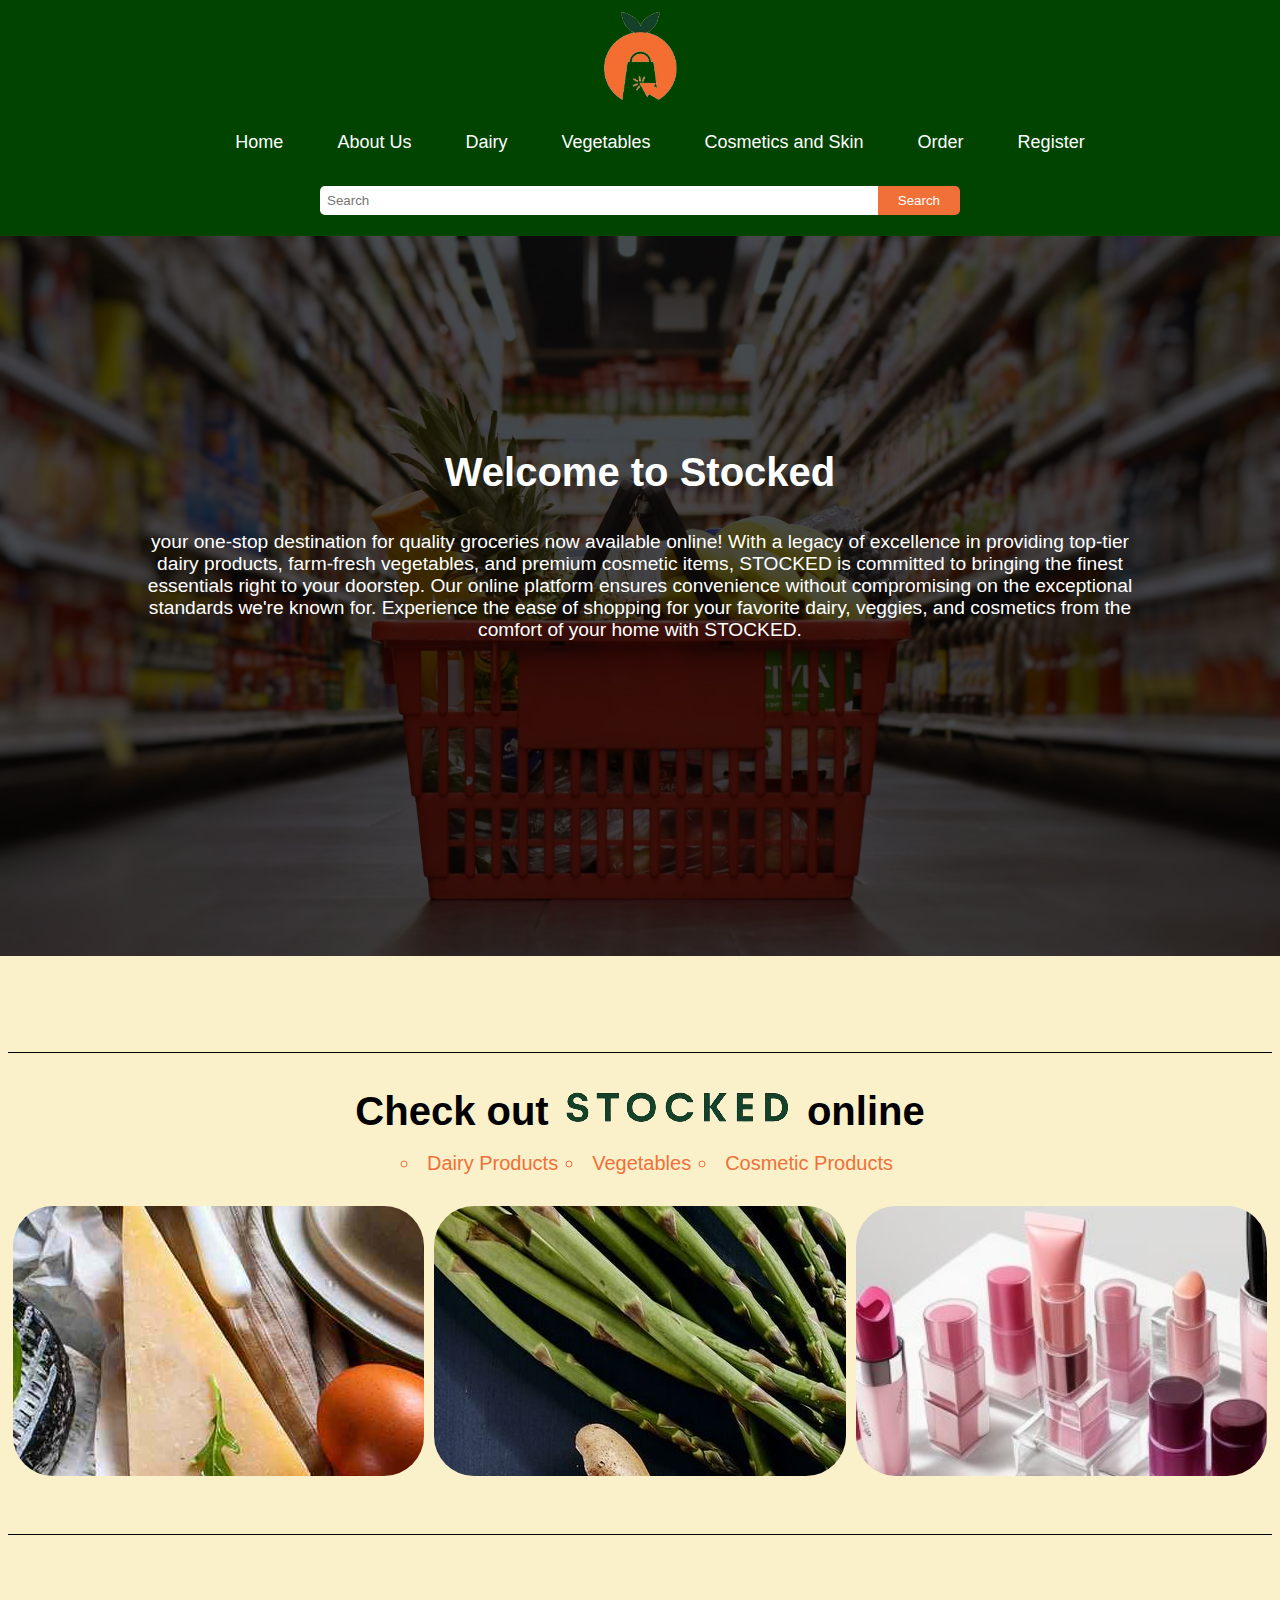
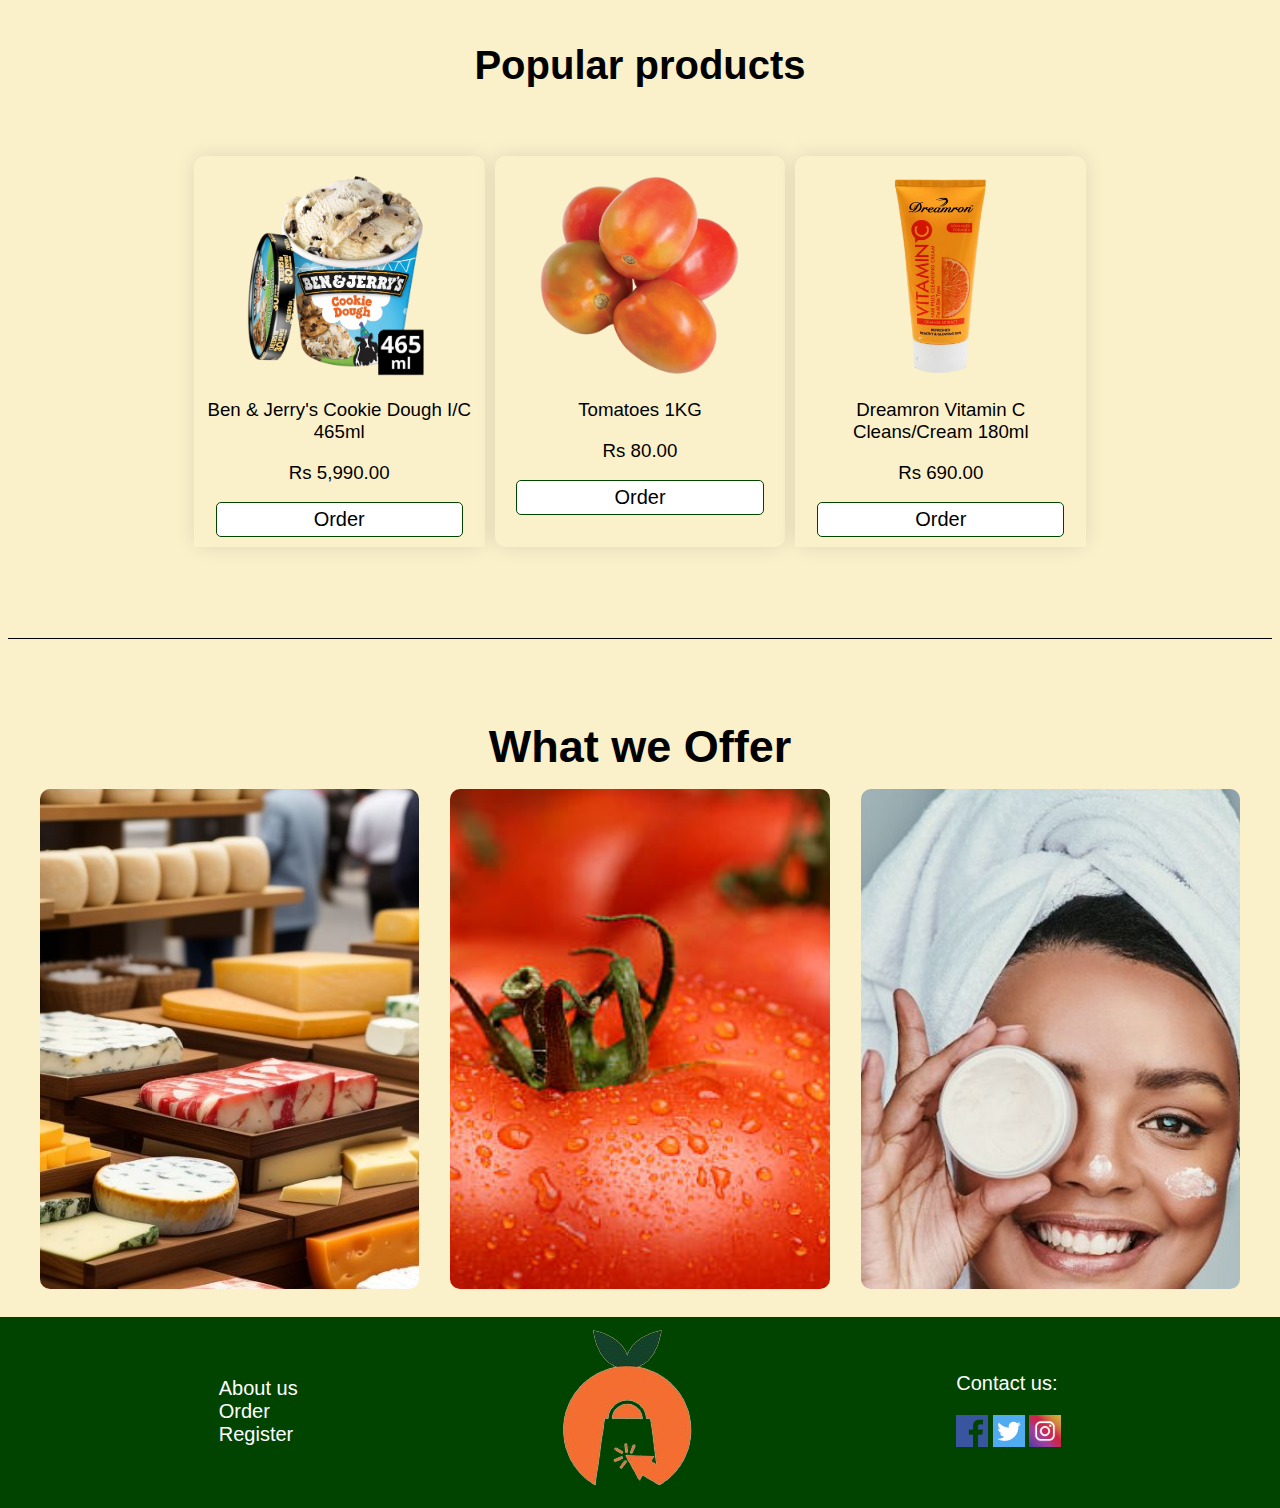
<file: index.html>
<!DOCTYPE html>
<html lang="en">
<head>
  <meta charset="UTF-8">
  <meta name="viewport" content="width=device-width, initial-scale=1.0">
  <title>Stocked | Home</title>
  <link rel="stylesheet" href="CSS/Webstyle.css">
  <link rel="stylesheet" href="CSS/Universal.css">
</head>
<body>
  <nav>
    <div class="container">
      <img src="Images/Footer logo.png" class="logo">
    </div>
    <ul>
      <li><a href="index.html">Home</a></li>
      <li><a href="About Us.html">About Us</a></li>
      <li><a href="Dairy.html">Dairy</a></li>
      <li><a href="Vegetable.html">Vegetables</a></li>
      <li><a href="Cosmetics and Skin.html">Cosmetics and Skin</a></li>
      <li><a href="Order.html">Order</a></li>
      <li><a href="Register.html">Register</a></li>
    </ul>
    <center>
      <div class="bg">
        <form action="/search" method="get" class="searchform">
          <input type="text" id="search-input" name="q" placeholder="Search">
          <button type="submit" class="searchbutton">Search</button>
        </form>
      </div>
    </center>
  </nav>
  <section>
    <div class="banner">
      <img src="Images\Store.jpeg" alt="Banner" width="100%" height="80%" style="filter: brightness(30%);">
      <div class="imagetxtcenter">
        <h1>Welcome to Stocked</h1>
        <br>
        <p class="imagepara"> your one-stop destination for quality groceries now available online! With a legacy of excellence in providing top-tier dairy products, farm-fresh vegetables, and premium cosmetic items, STOCKED is committed to bringing the finest essentials right to your doorstep. Our online platform ensures convenience without compromising on the exceptional standards we're known for. Experience the ease of shopping for your favorite dairy, veggies, and cosmetics from the comfort of your home with STOCKED.</p>
      </div>
    </div> 
  </section>
  <hr>
  <section>
    <h1 class="textmargin">Check out <img src="Images/LOGO.png" alt="stocked" > online</h1>
    <ul>
      <li>Dairy Products</li>
      <li>Vegetables</li>
      <li>Cosmetic Products</li>
    </ul>
    <div class="image-collage">
      <a href="Dairy.html" class="image-link">
        <img src="Images\Dairy.jpg" alt="Dairy Products" title="Dairy Products" class="image1">
      </a>
      <a href="Vegetable.html" class="image-link">
        <img src="Images\veggies.jpg" alt="Vegetables" title="Vegetables">
      </a>
      <a href="Cosmetics and Skin.html" class="image-link">
        <img src="Images\Cosmetics.jpg" alt="Cosmetics" title="Cosmetics" class="zoom-out">
      </a>
    </div>
  </section>
  <hr>
  <section>
    <h1>Popular products</h1>
    <br>
    <div class="popularproduct-container">
      <div class="popularproduct-item">
        <img src="Images/Dairy/Ben & Jerry's Cookie Dough IC 465ml.png" alt="Ben & Jerry's Cookie Dough I/C 465ml">
        <h3>Ben & Jerry's Cookie Dough I/C 465ml</h3>
        <h3>Rs 5,990.00</h3>
        <div>
          <a href="Order.html" target="_blank"><button class="orderbutton">Order</button></a>
        </div>
      </div>
      <div class="popularproduct-item">
       <img src="Images/Vegetables/Tomatoes.png" alt="Tomatoes 1KG">
       <h3>Tomatoes 1KG</h3>
       <h3>Rs 80.00</h3>
        <div>
         <a href="Order.html" target="_blank"><button class="orderbutton">Order</button></a>
        </div>
      </div>
      <div class="popularproduct-item">
        <img src="Images/Cosmetics & Skin/Dreamron Vitamin C Cleans Cream 180ml.png" alt="Dreamron Vitamin C Cleans/Cream 180ml" class="product"></a>
            <h3>Dreamron Vitamin C Cleans/Cream 180ml</h3>
            <h3>Rs 690.00</h3>
            <div>
              <a href="Order.html" target="_blank"><button class="orderbutton">Order</button></a>
            </div>
      </div>
      </div>
      <br>
      <br>
      <hr>
   
  </section>
  <section>
    <h1 class="class1 textmargin">What we Offer</h1><br>
    <div class="image-gallery">
      <div class="image-container">
        <img src="Images\Dairy3.jpg" alt="Dairy">
          <div class="overlay">
            <p class="text">At STOCKED, we’re committed to providing the freshest dairy products from renowned brands like Kotmale, Cargills, and Magic Dairy. Every bite and sip is a testament to our unwavering dedication to quality.</p>
          </div>
      </div>
      <div class="image-container">
        <img src="Images\Vegetables1.jpg" alt="Vegetables">
          <div class="overlay">
            <p class="text">STOCKED offers the freshest vegetables from trusted suppliers. Our selection includes locally sourced and premium produce, ensuring flavorful and nutrient-rich meals. We guarantee quality and freshness with every bite.</p>
          </div>
        </div>
      <div class="image-container">
        <img src="Images\Skincare1.jpg" alt="Cosmetics">
        <div class="overlay">
          <p class="text">STOCKED offers a curated selection of premium cosmetics from trusted brands like Maybelline, L’Oréal, and NYX. Our range spans skincare to makeup, ensuring quality, efficacy, and a luxurious beauty experience with every application.</p>
        </div>
      </div>
    </div>
  </section>
  <br><br>
</body>
<footer class="footer">
  <div class="footer-links">
    <a href="About.html">About us</a><br>
    <a href="Order.html">Order</a><br>
    <a href="Register.html">Register</a><br>
  </div>
  <img src="Images\Footer logo.png" class="background">
  <div class="footer-social-media">
    <p class="pbackground">Contact us: </p>
    <a href="https://www.facebook.com/"><img src="Images\Facebook-icon.png" alt="Facebook"></a>
    <a href="https://www.twitter.com/"><img src="Images\Twitter-icon.png" alt="Twitter"></a>
    <a href="https://www.instagram.com/"><img src="Images\Instagram-icon.webp" alt="Instagram"></a>
  </div>
</footer>
</html>
</file>
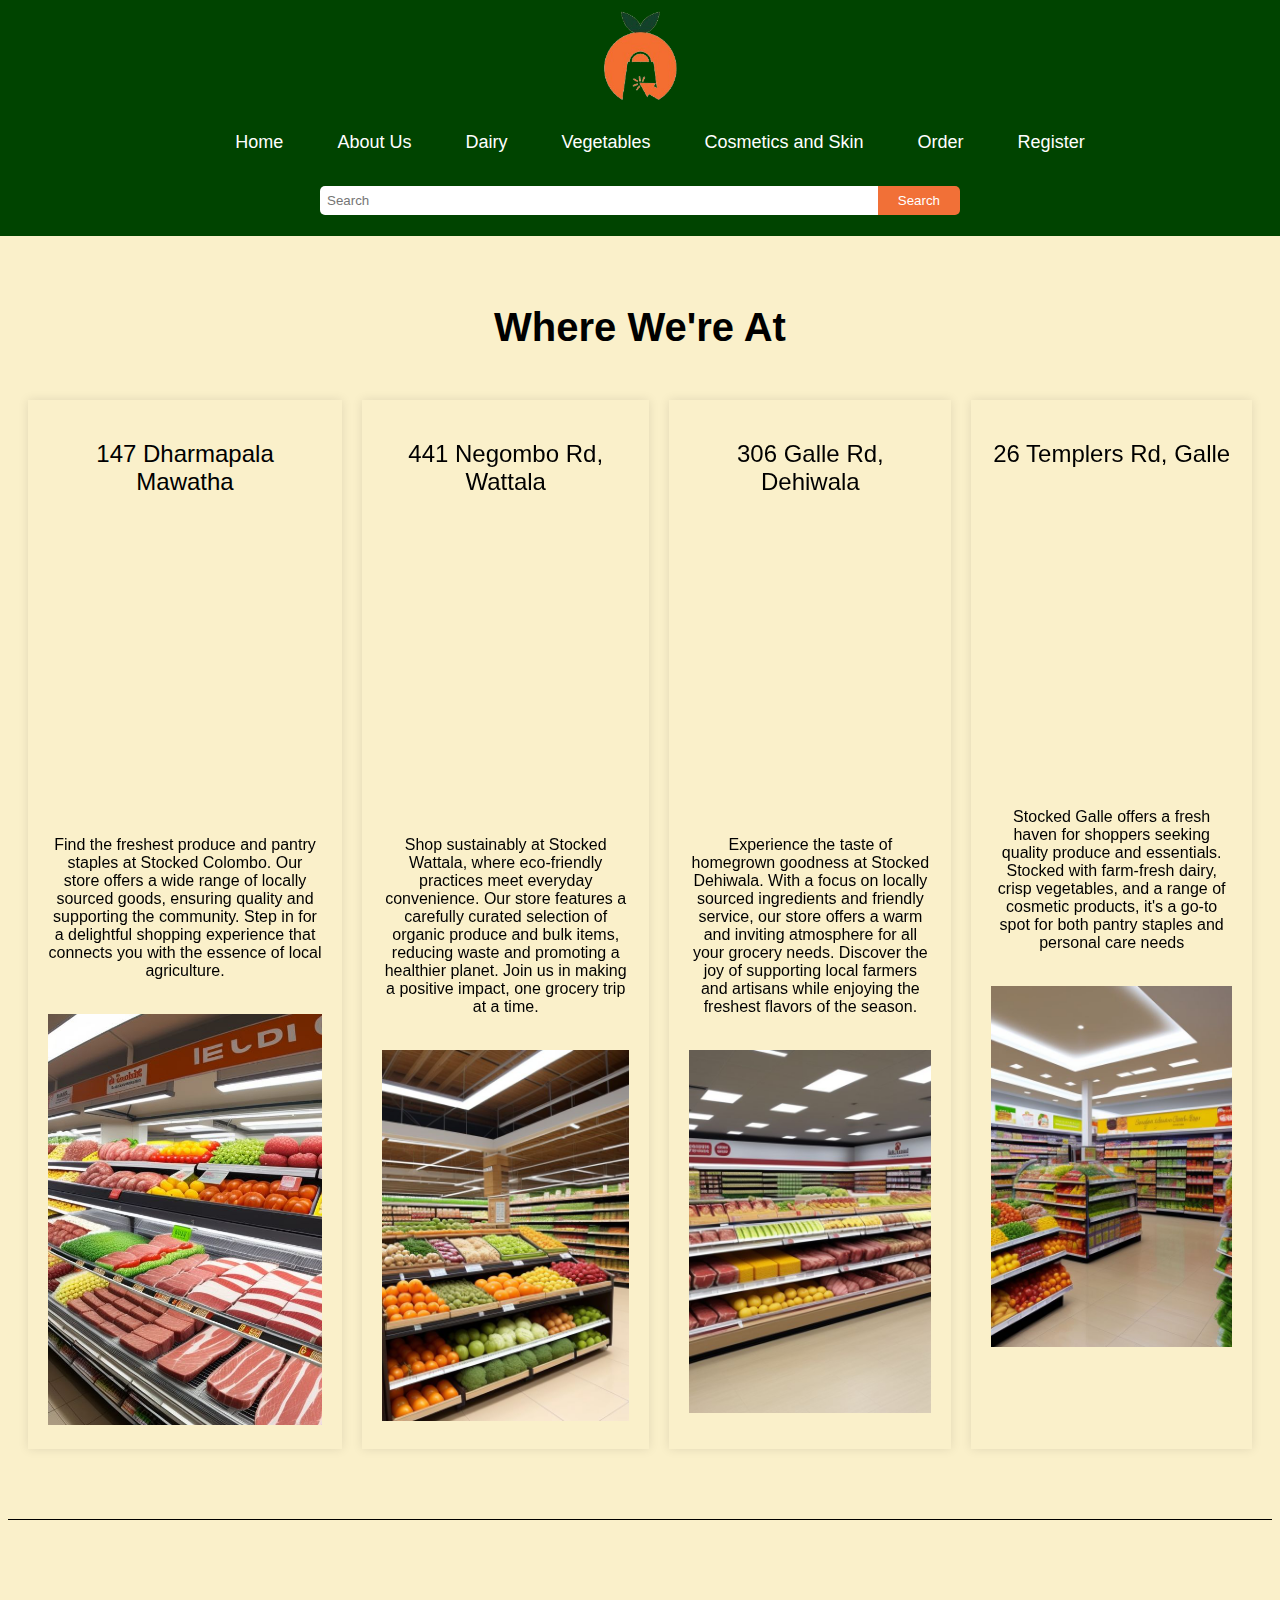
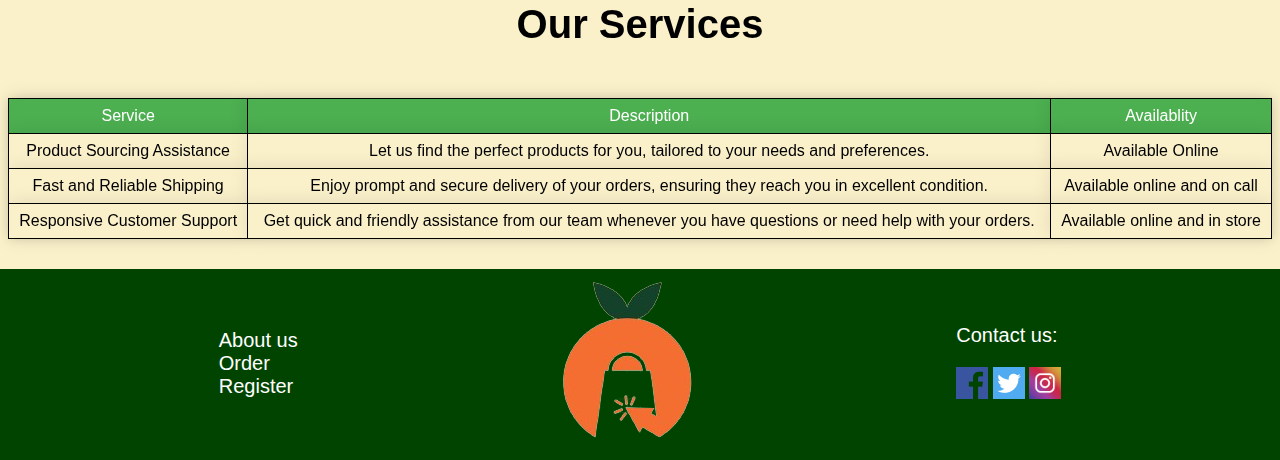
<file: About Us.html>
<!DOCTYPE html>
<html lang="en">
<head>
  <meta charset="UTF-8">
  <meta name="viewport" content="width=device-width, initial-scale=1.0">
  <title>Stocked | About Us</title>
  <link rel="stylesheet" href="CSS/Webstyle.css">
  <link rel="stylesheet" href="CSS/Universal.css">
</head>
<body>
  <nav>
    <div class="container">
      <img src="Images/Footer logo.png" class="logo">
    </div>
    <ul>
      <li><a href="index.html">Home</a></li>
      <li><a href="About Us.html">About Us</a></li>
      <li><a href="Dairy.html">Dairy</a></li>
      <li><a href="Vegetable.html">Vegetables</a></li>
      <li><a href="Cosmetics and Skin.html">Cosmetics and Skin</a></li>
      <li><a href="Order.html">Order</a></li>
      <li><a href="Register.html">Register</a></li>
    </ul>
    <center>
      <div class="bg">
        <form action="/search" method="get" class="searchform">
          <input type="text" id="search-input" name="q" placeholder="Search">
          <button type="submit" class="searchbutton">Search</button>
        </form>
      </div>
    </center>
  </nav>
  <br>
  <center><h1>Where We're At</h1></center>
  <br>
  <br>

  <div class="grid-container">
    <div class="location">
      <h2>147 Dharmapala Mawatha</h2>
      <iframe src="https://www.google.com/maps/embed?pb=!1m18!1m12!1m3!1d2707.9883782129955!2d79.8602237049238!3d6.9137197744246475!2m3!1f0!2f0!3f0!3m2!1i1024!2i768!4f13.1!3m3!1m2!1s0x3ae2596c24677a6d%3A0xdb9b4eb976a5d254!2s147%20Srimath%20Anagarika%20Dharmapala%20Mawatha%2C%20Colombo%2000700!5e0!3m2!1sen!2slk!4v1715667340107!5m2!1sen!2slk"  allowfullscreen="" loading="lazy" referrerpolicy="no-referrer-when-downgrade"></iframe>
      <p>Find the freshest produce and pantry staples at Stocked Colombo. Our store offers a wide range of locally sourced goods, ensuring quality and supporting the community. Step in for a delightful shopping experience that connects you with the essence of local agriculture.</p>
      <br>
      <img src="Images\Colombo store 2.jpg" alt="Image 2">
    </div>
    <div class="location">
      <h2>441 Negombo Rd, Wattala</h2>
      <iframe src="https://www.google.com/maps/embed?pb=!1m18!1m12!1m3!1d527.8340130925837!2d79.89265978921458!3d6.989561892278858!2m3!1f0!2f0!3f0!3m2!1i1024!2i768!4f13.1!3m3!1m2!1s0x3ae2f7dc10b322f3%3A0x3e74c3a9e2cfc87d!2s441%20Negombo%20Rd%2C%20Wattala%2011300!5e0!3m2!1sen!2slk!4v1715670126163!5m2!1sen!2slk" allowfullscreen="" loading="lazy" referrerpolicy="no-referrer-when-downgrade"></iframe>
      <p>Shop sustainably at Stocked Wattala, where eco-friendly practices meet everyday convenience. Our store features a carefully curated selection of organic produce and bulk items, reducing waste and promoting a healthier planet. Join us in making a positive impact, one grocery trip at a time.
      </p>
      <br>
      <img src="Images\Wattala Store 1.jpg" alt="Image 4">
    </div>
    <div class="location">
      <h2> 306 Galle Rd, Dehiwala</h2>
      <iframe src="https://www.google.com/maps/embed?pb=!1m18!1m12!1m3!1d2232.3734466743426!2d79.87288977134129!3d6.819807897311365!2m3!1f0!2f0!3f0!3m2!1i1024!2i768!4f13.1!3m3!1m2!1s0x3ae25b28ffdb9cc3%3A0x27acbece1d8269e6!2s306c%20Galle%20Rd%2C%20Dehiwala-Mount%20Lavinia%2010390!5e0!3m2!1sen!2slk!4v1715670530505!5m2!1sen!2slk"></iframe>
      <p>Experience the taste of homegrown goodness at Stocked Dehiwala. With a focus on locally sourced ingredients and friendly service, our store offers a warm and inviting atmosphere for all your grocery needs. Discover the joy of supporting local farmers and artisans while enjoying the freshest flavors of the season.</p>
      <br>
      <img src="Images\Dehiwala Store 1.jpg" alt="Image 4">
    </div>
    <div class="location">
      <h2>26 Templers Rd, Galle</h2>
      <iframe src="https://www.google.com/maps/embed?pb=!1m14!1m8!1m3!1d3714.6151028598774!2d80.21530484594555!3d6.03378573739776!3m2!1i1024!2i768!4f13.1!3m3!1m2!1s0x3ae173bdf280f6b1%3A0xb20b5583e65c5328!2s26%20Templers%20Rd%2C%20Galle%2080000!5e0!3m2!1sen!2slk!4v1715838275720!5m2!1sen!2slk" allowfullscreen="" loading="lazy" referrerpolicy="no-referrer-when-downgrade"></iframe>
      <p>Stocked Galle offers a fresh haven for shoppers seeking quality produce and essentials. Stocked with farm-fresh dairy, crisp vegetables, and a range of cosmetic products, it's a go-to spot for both pantry staples and personal care needs</p>
      <br>
      <img src="Images\Galle store.jpeg" alt="Image 4">
    </div>
  </div>
  <hr>
  <center><h1> Our Services</h1></center>
  <br>
  <br>
  <table class="service-table">
    <thead>
      <tr>
        <th class="service-header">Service</th>
        <th class="service-header">Description</th>
        <th class="service-header"> Availablity</th>
      </tr>
    </thead>
    <tbody>
      <tr>
        <td class="service-data">Product Sourcing Assistance</td>
        <td class="service-data">Let us find the perfect products for you, tailored to your needs and preferences.</td>
        <td class="service-data"> Available Online</td>
      </tr>
      <tr>
        <td class="service-data">Fast and Reliable Shipping</td>
        <td class="service-data">Enjoy prompt and secure delivery of your orders, ensuring they reach you in excellent condition.</td>
        <td class="service-data"> Available online and on call</td>
      </tr>
      <tr>
        <td class="service-data">Responsive Customer Support</td>
        <td class="service-data">Get quick and friendly assistance from our team whenever you have questions or need help with your orders.</td>
        <td class="service-data"> Available online and in store</td>
      </tr>
    </tbody>
  </table>
</body>
<br>
<footer class="footer">
  <div class="footer-links">
    <a href="About.html">About us</a><br>
    <a href="Order.html">Order</a><br>
    <a href="Register.html">Register</a><br>
  </div>
  <img src="Images\Footer logo.png" class="background">
  <div class="footer-social-media">
    <p class="pbackground">Contact us: </p>
    <a href="https://www.facebook.com/"><img src="Images\Facebook-icon.png" alt="Facebook"></a>
    <a href="https://www.twitter.com/"><img src="Images\Twitter-icon.png" alt="Twitter"></a>
    <a href="https://www.instagram.com/"><img src="Images\Instagram-icon.webp" alt="Instagram"></a>
  </div>
</footer>
</html>
</file>
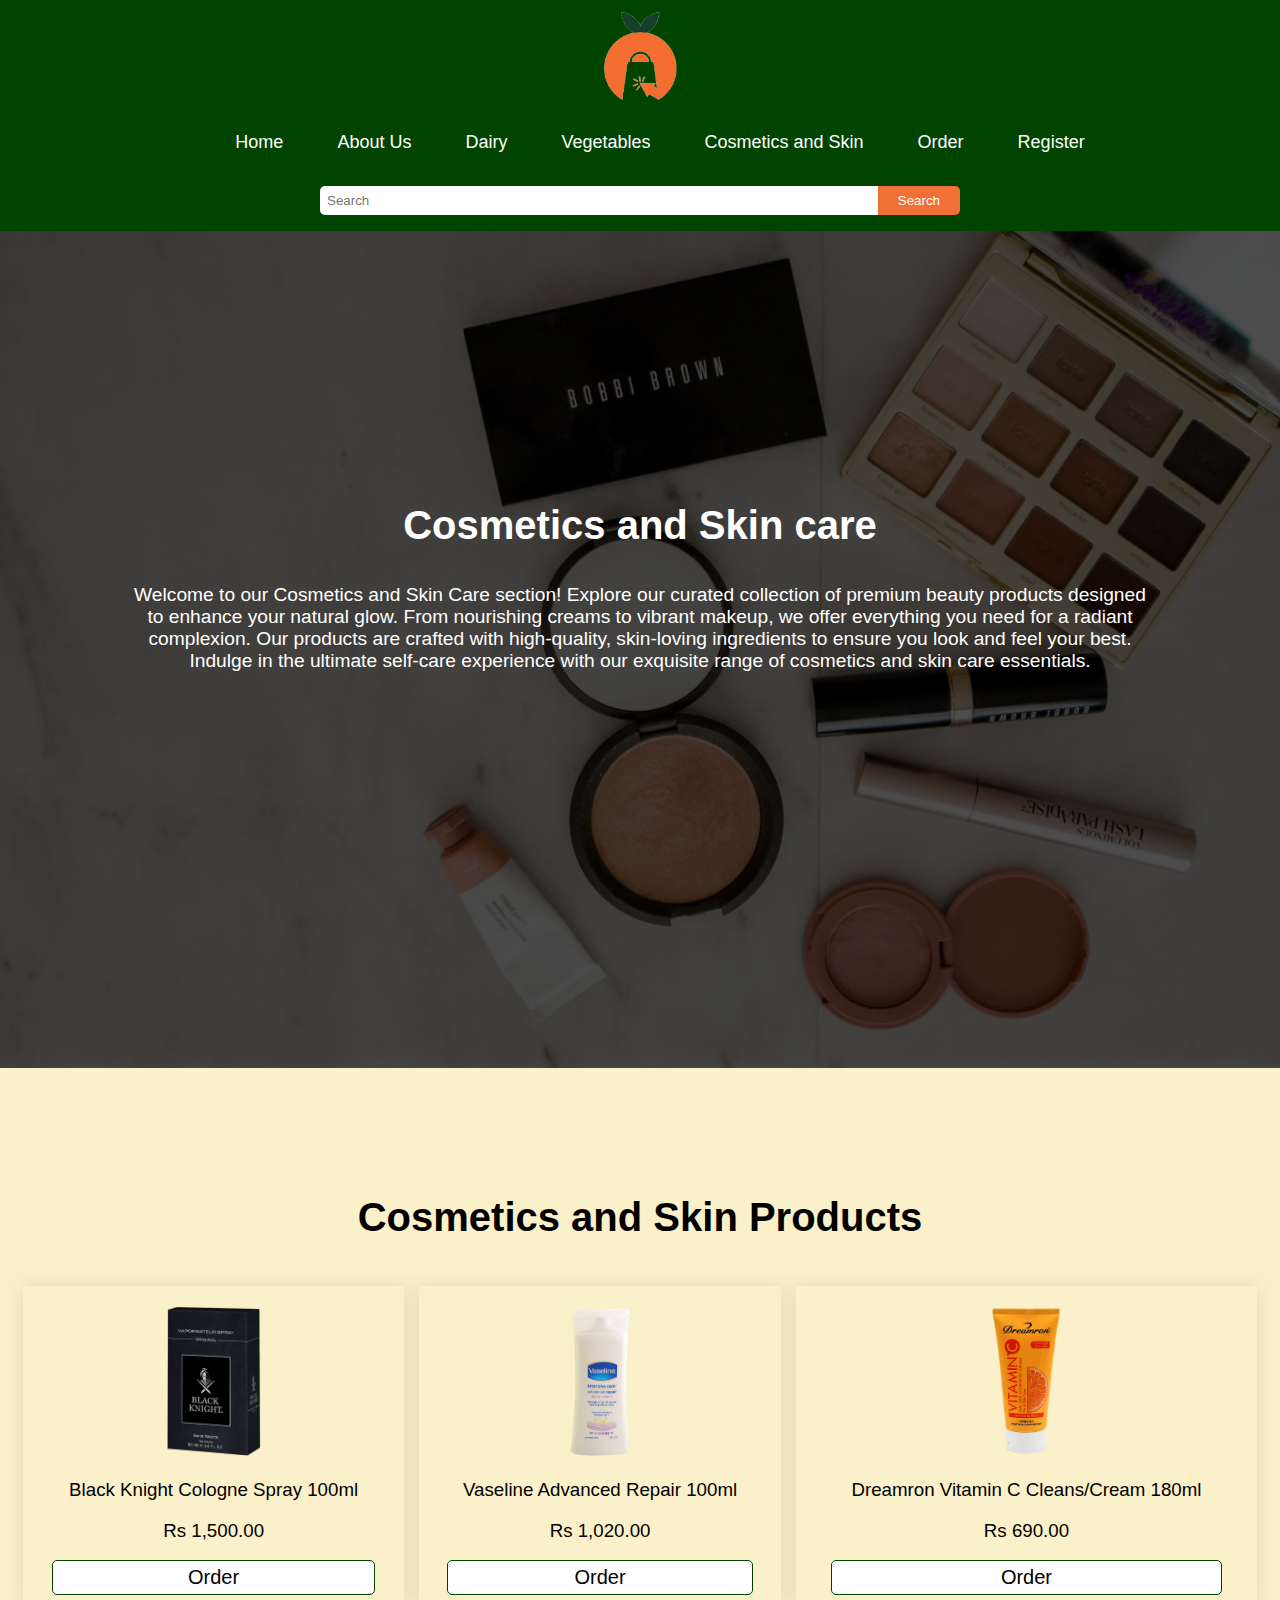
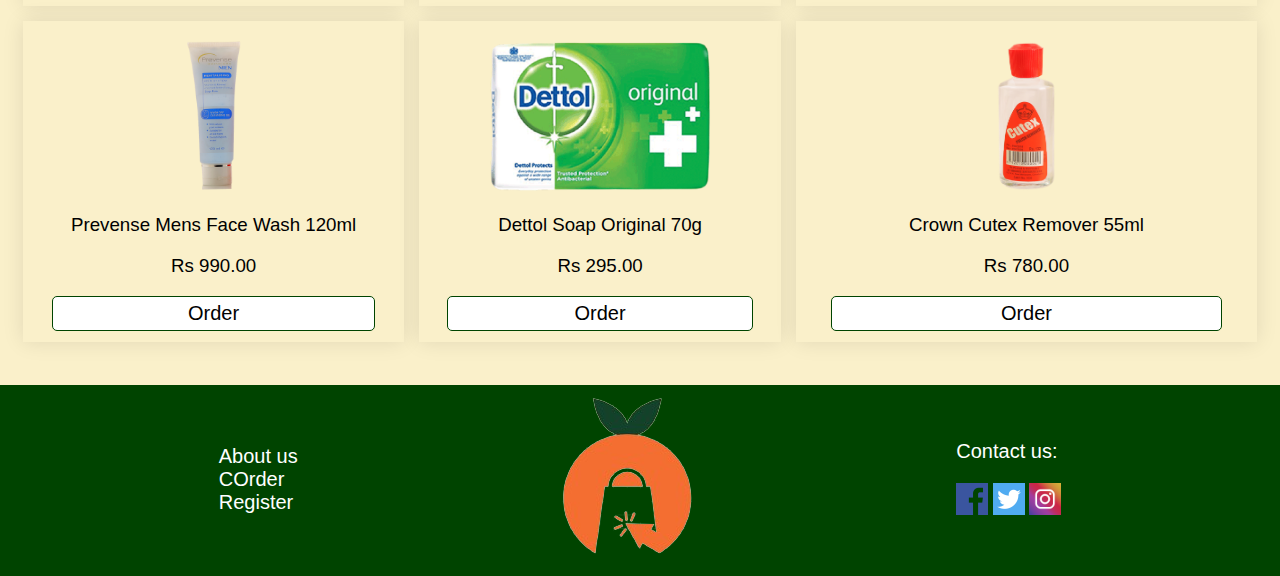
<file: Cosmetics and Skin.html>
<!DOCTYPE html>
<html lang="en">
<head>
  <meta charset="UTF-8">
  <meta name="viewport" content="width=device-width, initial-scale=1.0">
  <title>Stocked | Cosmetics and Skin</title>
  <link rel="stylesheet" href="CSS/Webstyle.css">
  <link rel="stylesheet" href="CSS/Universal.css">
</head>
<body>
  <nav>
    <div class="container">
      <img src="Images/Footer logo.png" class="logo">
    </div>
    <ul>
      <li><a href="index.html">Home</a></li>
      <li><a href="About Us.html">About Us</a></li>
      <li><a href="Dairy.html">Dairy</a></li>
      <li><a href="Vegetable.html">Vegetables</a></li>
      <li><a href="Cosmetics and Skin.html">Cosmetics and Skin</a></li>
      <li><a href="Order.html">Order</a></li>
      <li><a href="Register.html">Register</a></li>
    </ul>
    <center>
      <div class="bg">
        <form action="/search" method="get" class="searchform">
          <input type="text" id="search-input" name="q" placeholder="Search">
          <button type="submit" class="searchbutton">Search</button>
        </form>
      </div>
    </center>
  </nav>  
  <br>
  <section>
    <div class="vegbanner">
      <img src="Images\Cosmetics & Skin\Banner.avif" alt="Banner" width="100%" height="80%" style="filter: brightness(30%);">
      <div class="imagetxtcenter">
        <h1>Cosmetics and Skin care</h1>
        <br>
        <p class="imagepara">
          Welcome to our Cosmetics and Skin Care section! Explore our curated collection of premium beauty products designed to enhance your natural glow. From nourishing creams to vibrant makeup, we offer everything you need for a radiant complexion. Our products are crafted with high-quality, skin-loving ingredients to ensure you look and feel your best. Indulge in the ultimate self-care experience with our exquisite range of cosmetics and skin care essentials.</p>
      </div>
    </div> 
  </section>  
  <center><h1>Cosmetics and Skin Products</h1></center>
  <br>
  <br>
  <center>
    <table>
      <tr id="trcosmetics">
        <td id="tdcosmetics">
            <img src="Images/Cosmetics & Skin/Black Knight Cologne Spray 100ml.png" alt="Black Knight Cologne Spray 100ml" class="product"></a>
            <h3>Black Knight Cologne Spray 100ml</h3>
            <h3>Rs 1,500.00</h3>
            <div>
              <a href="Order.html" target="_blank"><button class="orderbutton">Order</button></a>
            </div>
        </td>
        <td id="tdcosmetics">
            <img src="Images/Cosmetics & Skin/Vaseline Advanced Repair 100ml.png" alt="Vaseline Advanced Repair 100ml" class="product"></a>
            <h3>Vaseline Advanced Repair 100ml</h3>
            <h3>Rs 1,020.00</h3>
            <div>
              <a href="Order.html" target="_blank"><button class="orderbutton">Order</button></a>
            </div>
        </td>
        <td id="tdcosmetics">
            <img src="Images/Cosmetics & Skin/Dreamron Vitamin C Cleans Cream 180ml.png" alt="Dreamron Vitamin C Cleans/Cream 180ml" class="product"></a>
            <h3>Dreamron Vitamin C Cleans/Cream 180ml</h3>
            <h3>Rs 690.00</h3>
            <div>
              <a href="Order.html" target="_blank"><button class="orderbutton">Order</button></a>
            </div>
        </td>
      </tr>
      <tr id="trcosmetics">
        <td id="tdcosmetics">
            <img src="Images/Cosmetics & Skin/Prevense Mens Face Wash 120ml.png" alt="Prevense Mens Face Wash 120ml" class="product"></a>
            <h3>Prevense Mens Face Wash 120ml</h3>
            <h3>Rs 990.00</h3>
            <div>
              <a href="Order.html" target="_blank"><button class="orderbutton">Order</button></a>
            </div>
        </td>
        <td id="tdcosmetics">
            <img src="Images/Cosmetics & Skin/Dettol Soap Original 70g.png" alt="Dettol Soap Original 70g" class="product"></a>
            <h3>Dettol Soap Original 70g</h3>
            <h3>Rs 295.00</h3>
            <div>
              <a href="Order.html" target="_blank"><button class="orderbutton">Order</button></a>
            </div>
        </td>
        <td id="tdcosmetics">
            <img src="Images/Cosmetics & Skin/Crown Cutex Remover 55ml.png" alt="Crown Cutex Remover 55ml" class="product"></a>
            <h3>Crown Cutex Remover 55ml</h3>
            <h3>Rs 780.00</h3>
            <div>
              <a href="Order.html" target="_blank"><button class="orderbutton">Order</button></a>
            </div>
        </td>
      </tr>
    </table>
  </center>
</body>
<br><br>
<footer class="footer">
  <div class="footer-links">
    <a href="About.html">About us</a><br>
    <a href="Order.html">COrder</a><br>
    <a href="Register.html">Register</a><br>
  </div>
  <img src="Images\Footer logo.png" class="background">
  <div class="footer-social-media">
    <p class="pbackground">Contact us: </p>
    <a href="https://www.facebook.com/"><img src="Images\Facebook-icon.png" alt="Facebook"></a>
    <a href="https://www.twitter.com/"><img src="Images\Twitter-icon.png" alt="Twitter"></a>
    <a href="https://www.instagram.com/"><img src="Images\Instagram-icon.webp" alt="Instagram"></a>
  </div>
</footer>
</html>
</file>
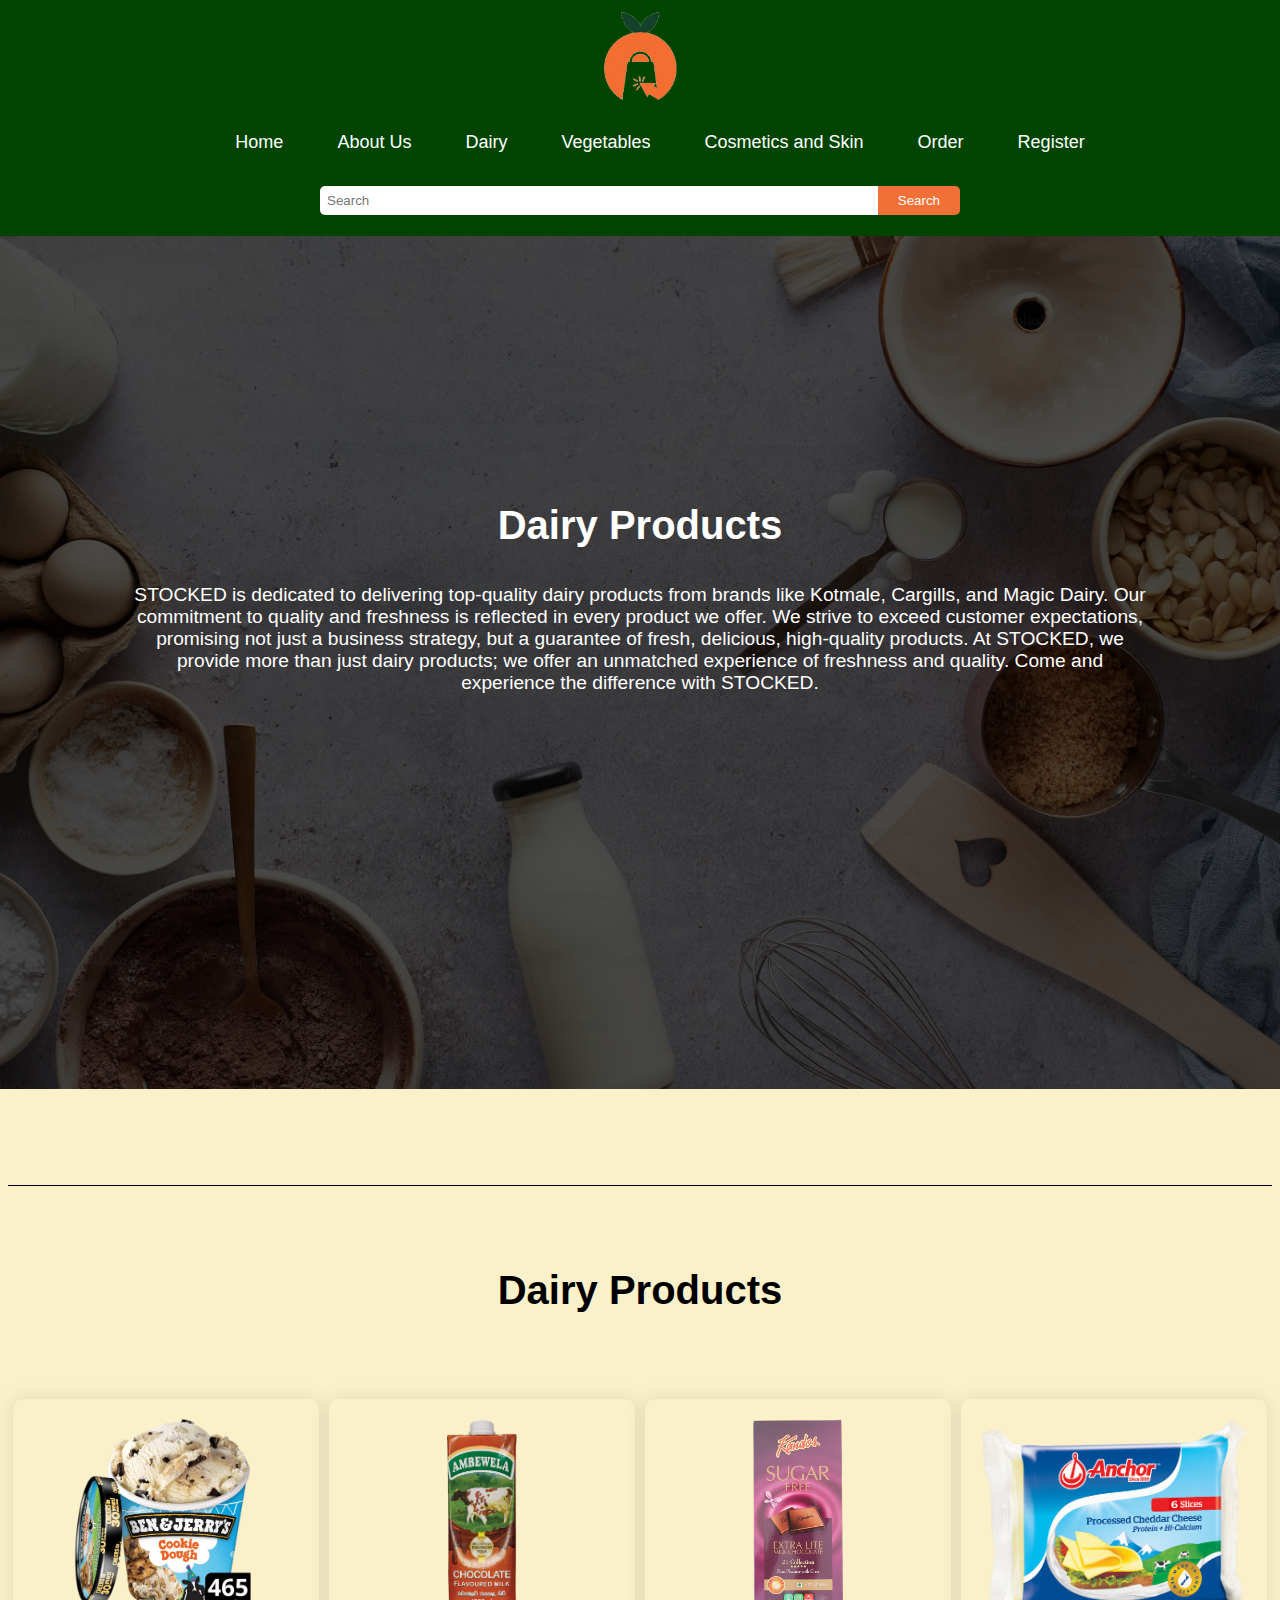
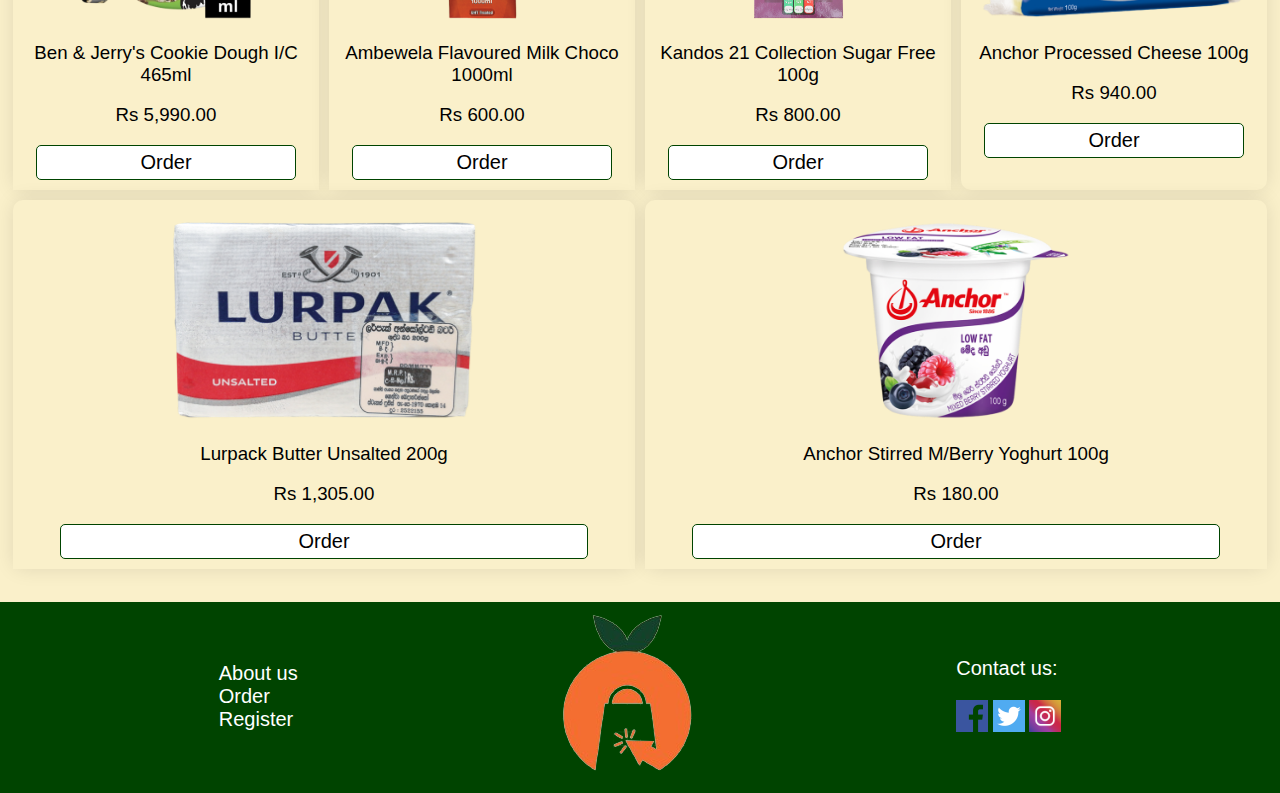
<file: Dairy.html>
<!DOCTYPE html>
<html lang="en">
<head>
  <meta charset="UTF-8">
  <meta name="viewport" content="width=device-width, initial-scale=1.0">
  <title>Stocked | Home</title>
  <link rel="stylesheet" href="CSS/Webstyle.css">
  <link rel="stylesheet" href="CSS/Universal.css">
</head>
<body>
  <nav>
    <div class="container">
      <img src="Images/Footer logo.png" class="logo">
    </div>
    <ul>
      <li><a href="index.html">Home</a></li>
      <li><a href="About Us.html">About Us</a></li>
      <li><a href="Dairy.html">Dairy</a></li>
      <li><a href="Vegetable.html">Vegetables</a></li>
      <li><a href="Cosmetics and Skin.html">Cosmetics and Skin</a></li>
      <li><a href="Order.html">Order</a></li>
      <li><a href="Register.html">Register</a></li>
    </ul>
    <center>
      <div class="bg">
        <form action="/search" method="get" class="searchform">
          <input type="text" id="search-input" name="q" placeholder="Search">
          <button type="submit" class="searchbutton">Search</button>
        </form>
      </div>
    </center>
  </nav>
  <section>
    <div class="banner">
      <img src="Images\Dairy\Banner.avif" alt="Banner" width="100%" height="auto" style="filter: brightness(30%);">
      <div class="imagetxtcenter">
        <h1>Dairy Products</h1>
        <br>
        <p class="imagepara"> STOCKED is dedicated to delivering top-quality dairy products from brands like Kotmale, Cargills, and Magic Dairy. Our commitment to quality and freshness is reflected in every product we offer. We strive to exceed customer expectations, promising not just a business strategy, but a guarantee of fresh, delicious, high-quality products. At STOCKED, we provide more than just dairy products; we offer an unmatched experience of freshness and quality. Come and experience the difference with STOCKED.</p>
      </div>
    </div> 
  </section>
  <hr>
  <center><h1>Dairy Products</h1></center>
  <br>
  <br>
  <div class="product-container">
    <div class="product-item">
      <img src="Images/Dairy/Ben & Jerry's Cookie Dough IC 465ml.png" alt="Ben & Jerry's Cookie Dough I/C 465ml">
      <h3>Ben & Jerry's Cookie Dough I/C 465ml</h3>
      <h3>Rs 5,990.00</h3>
      <div>
        <a href="Order.html" target="_blank"><button class="orderbutton">Order</button></a>
      </div>
    </div>
    <div class="product-item">
      <img src="Images/Dairy/Ambewela Flavoured Milk Choco 1000ml.png" alt="Ambewela Flavoured Milk Choco 1000ml">
      <h3>Ambewela Flavoured Milk Choco 1000ml</h3>
      <h3>Rs 600.00</h3>
      <div>
        <a href="Order.html" target="_blank"><button class="orderbutton">Order</button></a>
      </div>
    </div>
    <div class="product-item">
      <img src="Images/Dairy/Kandos 21 Collection Sugar Free 100g.png" alt="Kandos 21 Collection Sugar Free 100g">
      <h3>Kandos 21 Collection Sugar Free 100g</h3>
      <h3>Rs 800.00</h3>
      <div>
        <a href="Order.html" target="_blank"><button class="orderbutton">Order</button></a>
      </div>
    </div>
    <div class="product-item">
      <img src="Images/Dairy/Anchor Processed Cheese 100g.png" alt="Anchor Processed Cheese 100g">
      <h3>Anchor Processed Cheese 100g</h3>
      <h3>Rs 940.00</h3>
      <div>
        <a href="Order.html" target="_blank"><button class="orderbutton">Order</button></a>
      </div>
    </div>
    <div class="product-item">
      <img src="Images/Dairy/Lurpack Butter Unsalted 200g.png" alt="Lurpack Butter Unsalted 200g">
      <h3>Lurpack Butter Unsalted 200g</h3>
      <h3>Rs 1,305.00</h3>
      <div>
        <a href="Order.html" target="_blank"><button class="orderbutton">Order</button></a>
      </div>
    </div>
    <div class="product-item">
      <img src="Images/Dairy/Anchor Stirred MBerry Yoghurt 100g.png" alt="Anchor Stirred M/Berry Yoghurt 100g">
      <h3>Anchor Stirred M/Berry Yoghurt 100g</h3>
      <h3>Rs 180.00</h3>
      <div>
        <a href="Order.html" target="_blank"><button class="orderbutton">Order</button></a>
      </div>
    </div>
  </div>
  <br><br>
</body>
<footer class="footer">
  <div class="footer-links">
    <a href="About.html">About us</a><br>
    <a href="Order.html">Order</a><br>
    <a href="Register.html">Register</a><br>
  </div>
  <img src="Images\Footer logo.png" class="background">
  <div class="footer-social-media">
    <p class="pbackground">Contact us: </p>
    <a href="https://www.facebook.com/"><img src="Images\Facebook-icon.png" alt="Facebook"></a>
    <a href="https://www.twitter.com/"><img src="Images\Twitter-icon.png" alt="Twitter"></a>
    <a href="https://www.instagram.com/"><img src="Images\Instagram-icon.webp" alt="Instagram"></a>
  </div>
</footer>
</html>
</file>
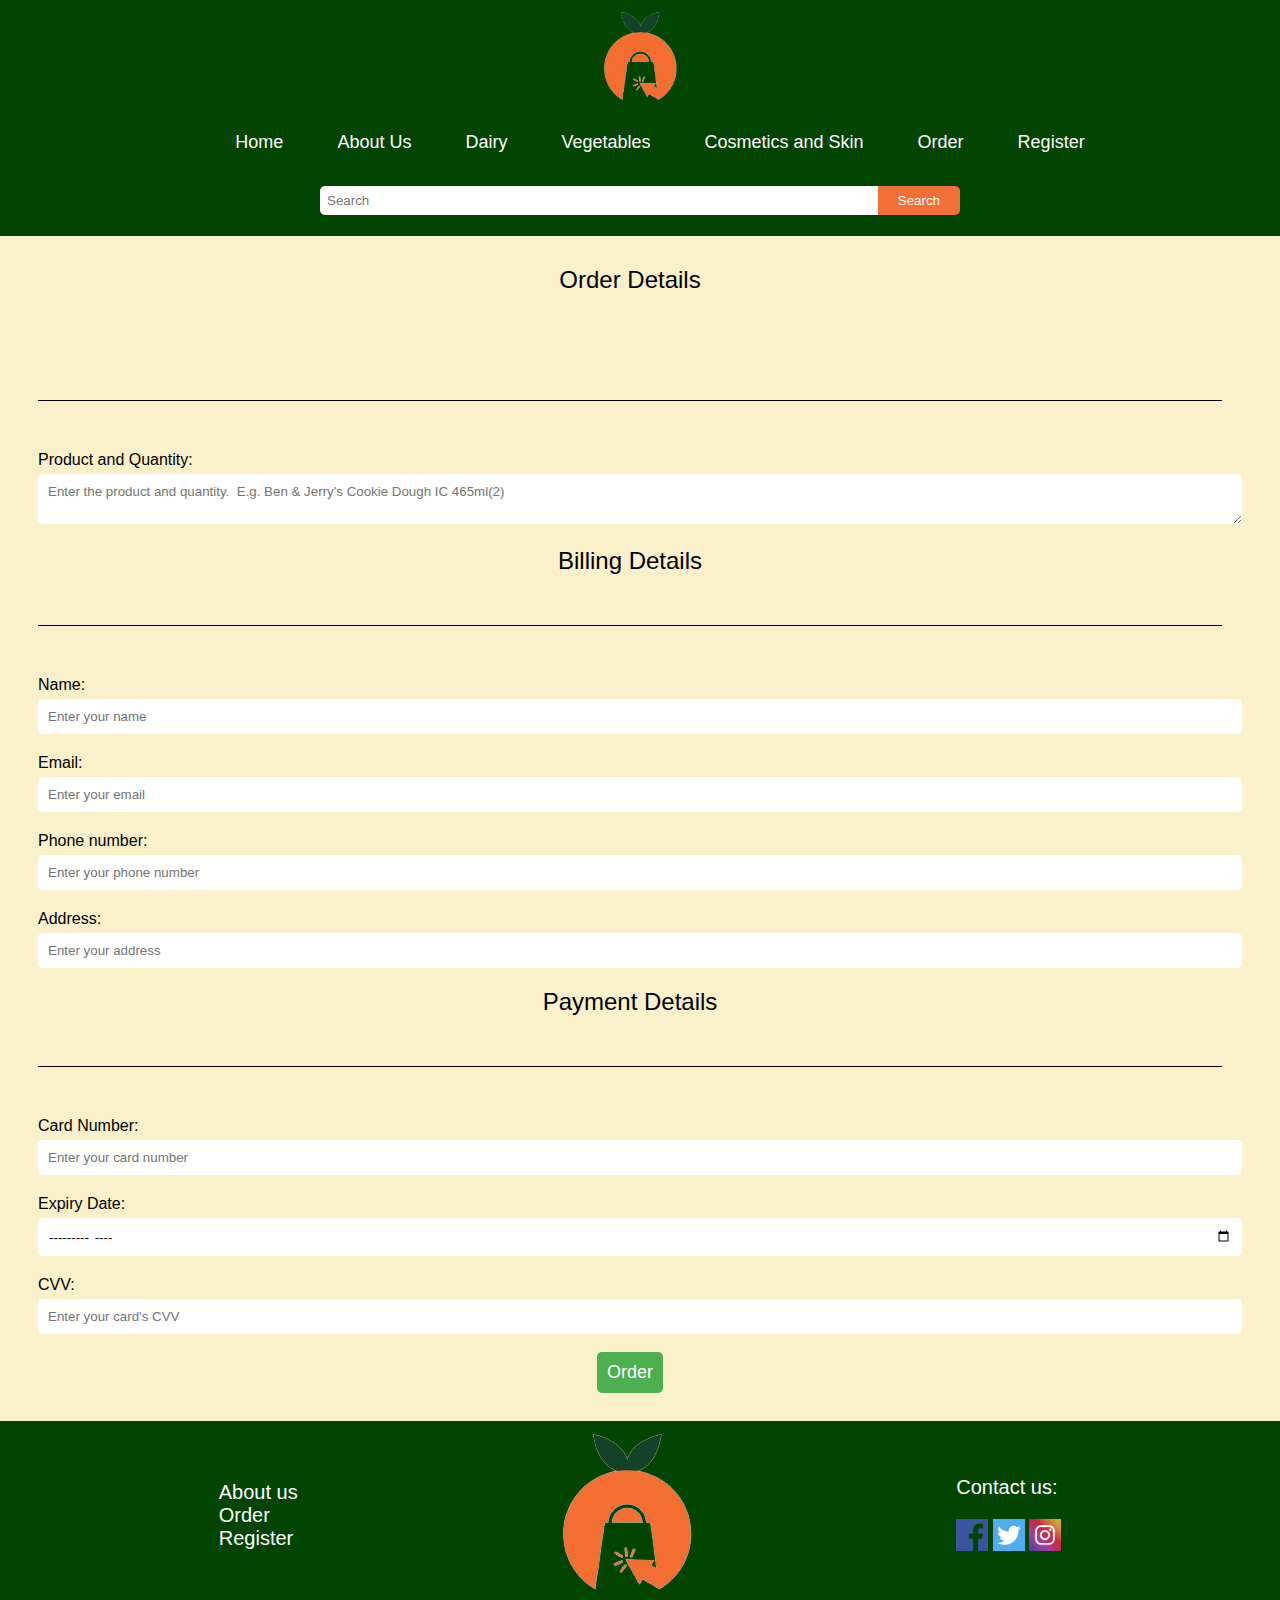
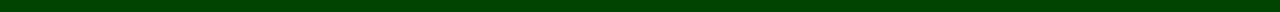
<file: Order.html>
<!DOCTYPE html>
<html lang="en">
<head>
  <meta charset="UTF-8">
  <meta name="viewport" content="width=device-width, initial-scale=1.0">
  <title>Stocked | Order</title>
  <link rel="stylesheet" href="CSS/Webstyle.css">
  <link rel="stylesheet" href="CSS/Universal.css">
</head>
<body>
  <nav>
    <div class="container">
      <img src="Images/Footer logo.png" class="logo">
    </div>
    <ul>
      <li><a href="index.html">Home</a></li>
      <li><a href="About Us.html">About Us</a></li>
      <li><a href="Dairy.html">Dairy</a></li>
      <li><a href="Vegetable.html">Vegetables</a></li>
      <li><a href="Cosmetics and Skin.html">Cosmetics and Skin</a></li>
      <li><a href="Order.html">Order</a></li>
      <li><a href="Register.html">Register</a></li>
    </ul>
    <center>
      <div class="bg">
        <form action="/search" method="get" class="searchform">
          <input type="text" id="search-input" name="q" placeholder="Search">
          <button type="submit" class="searchbutton">Search</button>
        </form>
      </div>
    </center>
  </nav>
  <br>
  <form class="orderForm">
    <h2>Order Details</h2>  
    <br>
    <br>
    <hr width="25%">
    <label for="product">Product and Quantity:</label>
    <textarea type="text" name="product" placeholder="Enter the product and quantity.  E.g. Ben & Jerry's Cookie Dough IC 465ml(2)" required></textarea>
    <h2>Billing Details</h2>
    <hr width="25%">
    <label for="name">Name:</label>
    <input type="text" name="name" placeholder="Enter your name" required>
    <label for="name">Email:</label>
    <input type="email" name="email" placeholder="Enter your email" required>
    <label for="name">Phone number:</label>
    <input type="tel" name="Phone number" placeholder="Enter your phone number" required>
    <label for="address">Address:</label>
    <input type="text" name="address" placeholder="Enter your address" required>
    <h2>Payment Details</h2>
    <hr width="25%">
    <label for="cardNumber">Card Number:</label>
    <input type="text" name="cardNumber" placeholder="Enter your card number" required>
    <label for="expiryDate">Expiry Date:</label>
    <input type="month" name="expiryDate" placeholder="Enter your card's expiry date" required>
    <label for="cvv">CVV:</label>
    <input type="text" name="cvv" placeholder="Enter your card's CVV" required>
    <br><br>
    <center><input type="submit" value="Order"></center>
</form>
</body>
<br><br>
<footer class="footer">
  <div class="footer-links">
    <a href="About.html">About us</a><br>
    <a href="Order.html">Order</a><br>
    <a href="Register.html">Register</a><br>
  </div>
  <img src="Images\Footer logo.png" class="background">
  <div class="footer-social-media">
    <p class="pbackground">Contact us: </p>
    <a href="https://www.facebook.com/"><img src="Images\Facebook-icon.png" alt="Facebook"></a>
    <a href="https://www.twitter.com/"><img src="Images\Twitter-icon.png" alt="Twitter"></a>
    <a href="https://www.instagram.com/"><img src="Images\Instagram-icon.webp" alt="Instagram"></a>
  </div>
</footer>
</html>
</file>
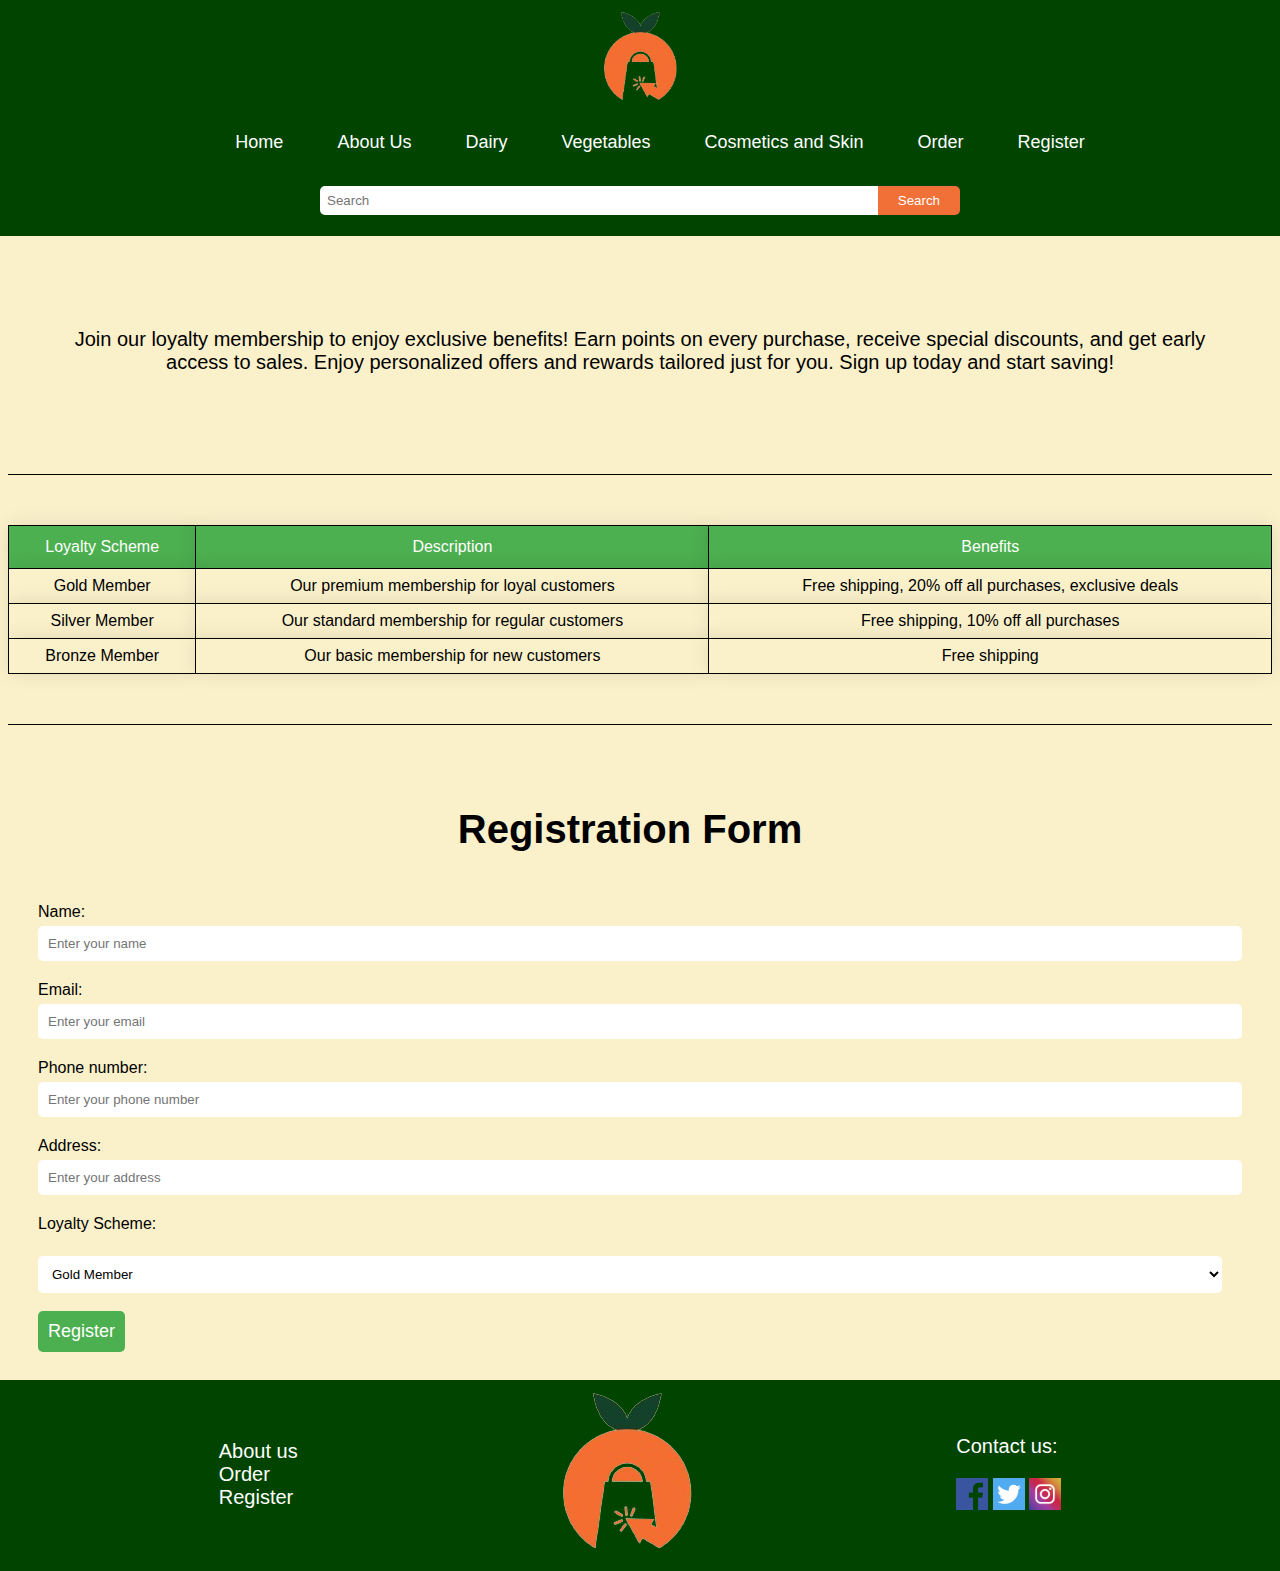
<file: Register.html>
<!DOCTYPE html>
<html lang="en">
<head>
  <meta charset="UTF-8">
  <meta name="viewport" content="width=device-width, initial-scale=1.0">
  <title>Stocked | Register</title>
  <link rel="stylesheet" href="CSS/Webstyle.css">
  <link rel="stylesheet" href="CSS/Universal.css">
</head>
<body>
  <nav>
    <div class="container">
      <img src="Images/Footer logo.png" class="logo">
    </div>
    <ul>
      <li><a href="index.html">Home</a></li>
      <li><a href="About Us.html">About Us</a></li>
      <li><a href="Dairy.html">Dairy</a></li>
      <li><a href="Vegetable.html">Vegetables</a></li>
      <li><a href="Cosmetics and Skin.html">Cosmetics and Skin</a></li>
      <li><a href="Order.html">Order</a></li>
      <li><a href="Register.html">Register</a></li>
    </ul>
    <center>
      <div class="bg">
        <form action="/search" method="get" class="searchform">
          <input type="text" id="search-input" name="q" placeholder="Search">
          <button type="submit" class="searchbutton">Search</button>
        </form>
      </div>
    </center>
  </nav>
  <section>
    <p1 class="pclass1">Join our loyalty membership to enjoy exclusive benefits! Earn points on every purchase, receive special discounts, and get early access to sales. Enjoy personalized offers and rewards tailored just for you. Sign up today and start saving!</p1>
  </section>
  <hr>
  <table class="loyalty-table">
    <thead>
      <tr>
        <th>Loyalty Scheme</th>
        <th>Description</th>
        <th>Benefits</th>
      </tr>
    </thead>
    <tbody>
      <tr>
        <td>Gold Member</td>
        <td>Our premium membership for loyal customers</td>
        <td>Free shipping, 20% off all purchases, exclusive deals</td>
      </tr>
      <tr>
        <td>Silver Member</td>
        <td>Our standard membership for regular customers</td>
        <td>Free shipping, 10% off all purchases</td>
      </tr>
      <tr>
        <td>Bronze Member</td>
        <td>Our basic membership for new customers</td>
        <td>Free shipping</td>
      </tr>
    </tbody>
  </table>
  <hr>
  <form class="registration-form">
    <center><h1>Registration Form</h1></center>    
    <br>
    <br>
    <label for="name">Name:</label>
    <input type="text" name="name" placeholder="Enter your name" required>
    <label for="name">Email:</label>
    <input type="email" name="email" placeholder="Enter your email" required>
    <label for="name">Phone number:</label>
    <input type="tel" name="Phone number" placeholder="Enter your phone number" required>
    <label for="address">Address:</label>
    <input type="text" name="address" placeholder="Enter your address" required>
    <label for="loyalty">Loyalty Scheme:</label><br>
    <select id="loyalty" name="loyalty" required>
      <option value="gold">Gold Member</option>
      <option value="silver">Silver Member</option>
      <option value="bronze">Bronze Member</option>
    </select>
    <br><br>
    <input type="submit" value="Register">
  </form>
</body>
<br><br>
<footer class="footer">
  <div class="footer-links">
    <a href="About.html">About us</a><br>
    <a href="Order.html">Order</a><br>
    <a href="Register.html">Register</a><br>
  </div>
  <img src="Images\Footer logo.png" class="background">
  <div class="footer-social-media">
    <p class="pbackground">Contact us: </p>
    <a href="https://www.facebook.com/"><img src="Images\Facebook-icon.png" alt="Facebook"></a>
    <a href="https://www.twitter.com/"><img src="Images\Twitter-icon.png" alt="Twitter"></a>
    <a href="https://www.instagram.com/"><img src="Images\Instagram-icon.webp" alt="Instagram"></a>
  </div>
</footer>
</html>
</file>
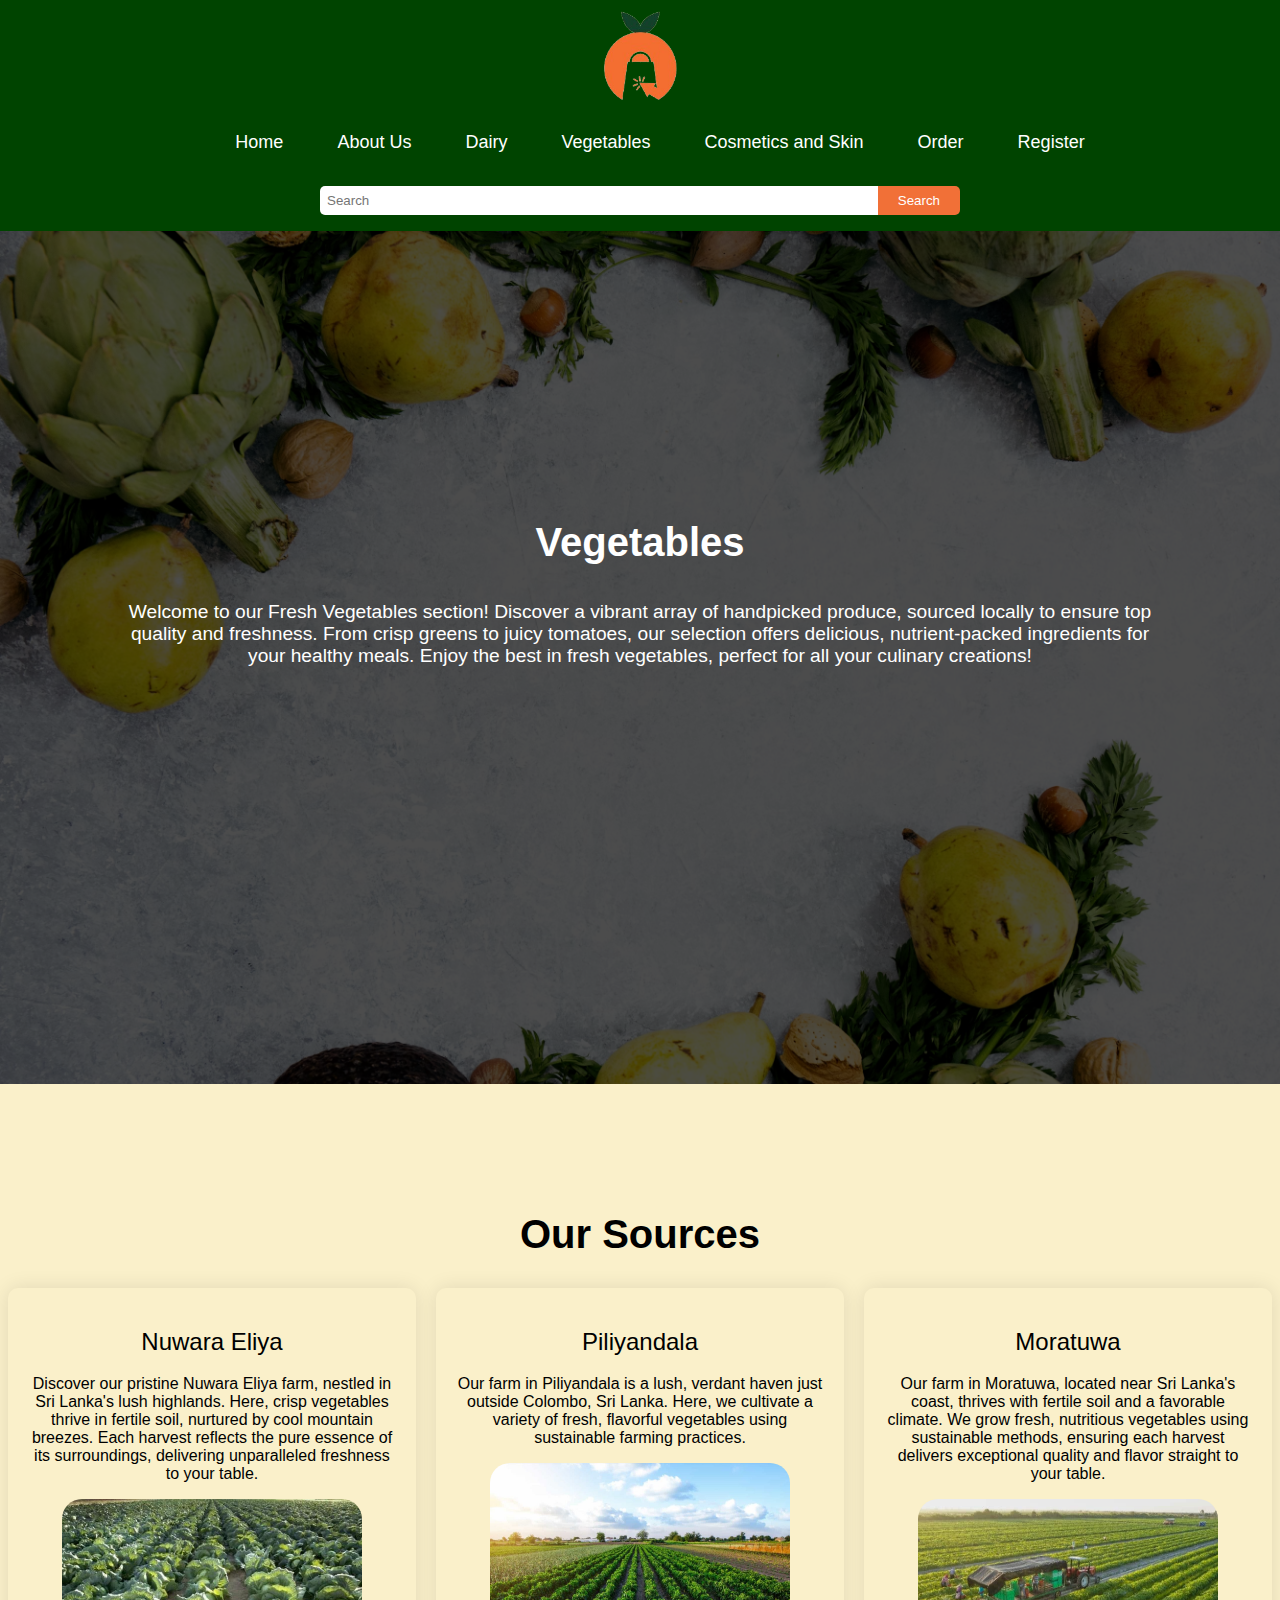
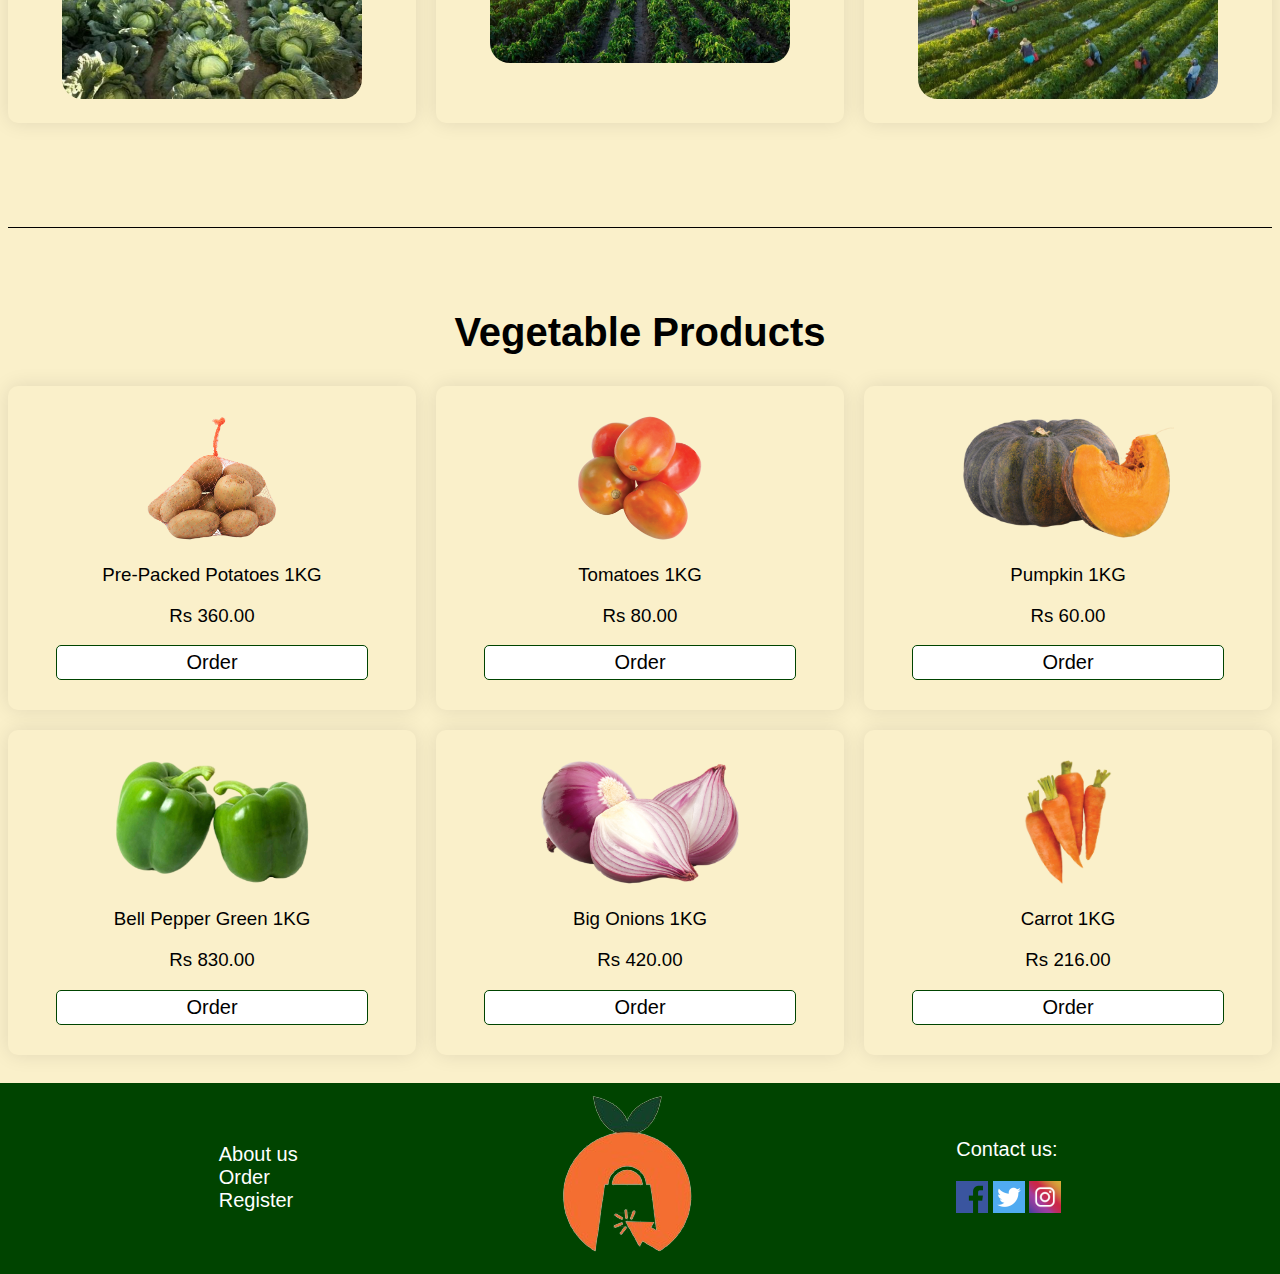
<file: Vegetable.html>
<!DOCTYPE html>
<html lang="en">
<head>
  <meta charset="UTF-8">
  <meta name="viewport" content="width=device-width, initial-scale=1.0">
  <title>Stocked | Vegetables</title>
  <link rel="stylesheet" href="CSS/Webstyle.css">
  <link rel="stylesheet" href="CSS/Universal.css">
</head>
<body>
  <nav>
    <div class="container">
      <img src="Images/Footer logo.png" class="logo">
    </div>
    <ul>
      <li><a href="index.html">Home</a></li>
      <li><a href="About Us.html">About Us</a></li>
      <li><a href="Dairy.html">Dairy</a></li>
      <li><a href="Vegetable.html">Vegetables</a></li>
      <li><a href="Cosmetics and Skin.html">Cosmetics and Skin</a></li>
      <li><a href="Order.html">Order</a></li>
      <li><a href="Register.html">Register</a></li>
    </ul>
    <center>
      <div class="bg">
        <form action="/search" method="get" class="searchform">
          <input type="text" id="search-input" name="q" placeholder="Search">
          <button type="submit" class="searchbutton">Search</button>
        </form>
      </div>
    </center>
  </nav>
  <br>  
  <section>
    <div class="vegbanner">
      <img src="Images\Vegetables\Banner.avif" alt="Banner" width="100%" height="80%" style="filter: brightness(30%);">
      <div class="imagetxtcenter">
        <h1>Vegetables</h1>
        <br>
        <p class="imagepara"> Welcome to our Fresh Vegetables section! Discover a vibrant array of handpicked produce, sourced locally to ensure top quality and freshness. From crisp greens to juicy tomatoes, our selection offers delicious, nutrient-packed ingredients for your healthy meals. Enjoy the best in fresh vegetables, perfect for all your culinary creations!





        </p>
      </div>
    </div> 
  </section>  
  <center><h1>Our Sources</h1></center>
  <br>
  <br>
  <div class="veggrid-container">
    
    <div class="veglocation">
      <h2>Nuwara Eliya</h2>
      <p>Discover our pristine Nuwara Eliya farm, nestled in Sri Lanka's lush highlands. Here, crisp vegetables thrive in fertile soil, nurtured by cool mountain breezes. Each harvest reflects the pure essence of its surroundings, delivering unparalleled freshness to your table.
      </p>
      <img class="veglocationimage" src="Images\Vegetables\Nuwara eliya farm.jpg" alt="Image 3" width="200px" height="150px">
    </div>
    <div class="veglocation">
      <h2>Piliyandala</h2>
      <p>Our farm in Piliyandala is a lush, verdant haven just outside Colombo, Sri Lanka. Here, we cultivate a variety of fresh, flavorful vegetables using sustainable farming practices.</p>
      <img class="veglocationimage" src="Images\Vegetables\Piliyandala farm.jpg" alt="Image 3">
    </div>
    <div class="veglocation">
      <h2>Moratuwa</h2>
      <p>Our farm in Moratuwa, located near Sri Lanka's coast, thrives with fertile soil and a favorable climate. We grow fresh, nutritious vegetables using sustainable methods, ensuring each harvest delivers exceptional quality and flavor straight to your table.</p>
      <img class="veglocationimage" src="Images\Vegetables\Moratuwa farm.jpg" alt="Image 3">
    </div>
  </div>
  <br>
  <br>
  <br>
  <hr>
  <center><h1>Vegetable Products</h1></center>
  <br>
  <br>

  <div class="vegproduct-grid">
    <div class="vegproduct">
      <img src="Images/Vegetables/Pre-Packed Potatoes.png" alt="Pre-Packed Potatoes 1KG">
      <h3>Pre-Packed Potatoes 1KG</h3>
      <h3>Rs 360.00</h3>
      <div>
        <a href="Order.html" target="_blank"><button class="orderbutton">Order</button></a>
      </div>
    </div>
    <div class="vegproduct">
      <img src="Images/Vegetables/Tomatoes.png" alt="Tomatoes 1KG">
      <h3>Tomatoes 1KG</h3>
      <h3>Rs 80.00</h3>
      <div>
        <a href="Order.html" target="_blank"><button class="orderbutton">Order</button></a>
      </div>
    </div>
    <div class="vegproduct">
      <img src="Images/Vegetables/Pumpkin.png" alt="Pumpkin 1KG">
      <h3>Pumpkin 1KG</h3>
      <h3>Rs 60.00</h3>
      <div>
        <a href="Order.html" target="_blank"><button class="orderbutton">Order</button></a>
      </div>
    </div>
    <div class="vegproduct">
      <img src="Images/Vegetables/Bell Pepper Green.png" alt="Bell Pepper Green 1KG">
      <h3>Bell Pepper Green 1KG</h3>
      <h3>Rs 830.00</h3>
      <div>
        <a href="Order.html" target="_blank"><button class="orderbutton">Order</button></a>
      </div>
    </div>
    <div class="vegproduct">
      <img src="Images/Vegetables/Big Onions.png" alt="Big Onions 1KG">
      <h3>Big Onions 1KG</h3>
      <h3>Rs 420.00</h3>
      <div>
        <a href="Order.html" target="_blank"><button class="orderbutton">Order</button></a>
      </div>
    </div>
    <div class="vegproduct">
      <img src="Images/Vegetables/Carrot.png" alt="Carrot 1KG">
      <h3>Carrot 1KG</h3>
      <h3>Rs 216.00</h3>
      <div>
        <a href="Order.html" target="_blank"><button class="orderbutton">Order</button></a>
      </div>
    </div>
  </div>
</body>
<br><br>
<footer class="footer">
  <div class="footer-links">
    <a href="About.html">About us</a><br>
    <a href="Order.html">Order</a><br>
    <a href="Register.html">Register</a><br>
  </div>
  <img src="Images\Footer logo.png" class="background">
  <div class="footer-social-media">
    <p class="pbackground">Contact us: </p>
    <a href="https://www.facebook.com/"><img src="Images\Facebook-icon.png" alt="Facebook"></a>
    <a href="https://www.twitter.com/"><img src="Images\Twitter-icon.png" alt="Twitter"></a>
    <a href="https://www.instagram.com/"><img src="Images\Instagram-icon.webp" alt="Instagram"></a>
  </div>
</footer>
</html>
</file>
<file: CSS/Webstyle.css>
h1 {
  position: relative;
  margin-left: 0;
  font-weight: bold;
  font-size: 2.5rem;
  top: 2rem;
}

.banner {
  margin-right: -8px;
  margin-left: -8px;
  position: relative;
  text-align: center;
  color: white;
  overflow: hidden;
  top: -42px;
}

.vegbanner {
  margin-right: -8px;
  margin-left: -8px;
  position: relative;
  text-align: center;
  color: white;
  overflow: hidden;
  top: -65px;
}

.imagetxtcenter {
  font-size: larger;
  font-family:'Gill Sans', 'Gill Sans MT', Calibri, 'Trebuchet MS', sans-serif;
  position: absolute;
  top: 40%;
  left: 50%;
  transform: translate(-50%, -50%);
  width: 80%;
  background-color: transparent;
}

.imagepara {
  background-color: transparent;
}


.textmargin {
  margin-top: -50px;
}

.image-collage {
  position: relative;
  display: flex;
  justify-content: center;
  width: 100%;
  height: 50vh;
  border-radius: 2rem;
}

.image-collage a {  
  display: block;
  margin: 0 5px;
  overflow: hidden;
  text-decoration: none;
}

.image-link {
  position: relative;
  overflow: hidden;
  flex: 1;
  border-radius: 40px;
}

.image-link:hover {
  background-color: #000;
  filter: brightness(0.5); 
}

.image-link img {
  transition: transform .5s ease;
}

.image-link:hover img {
  transform: scale(1.5);
}

.title {
  display: flex;
  flex-wrap: wrap;
}

section {
  display: flex;
  flex-direction: column;
  align-items: center;
  margin-top: 50px;
}

ul {
  color: #F17037;
  list-style: circle;
  display: flex;
  justify-content: center;
  align-items: center
}

li {
  margin: 0 10px;
  padding: 7px;
  font-size: 20px;
}

hr {
  border: none; 
  border-top: 1px solid black;
  height: 0; 
  width: 100%; 
  margin: 50px auto; 
}

/*img was zoomed out due to being too small*/
.zoom-out {
  transform: scale(1.3);
  position: absolute;
 
  
}
 
.image-gallery {
  display: flex;
  justify-content: space-evenly;
  overflow: hidden;
}

.image-container {
  border-radius: 10px; 
  position: relative;
  width: 30%;
  height: 500px; 
  overflow: hidden;
  background-color: transparent;
}

.image-container img {
  width: 100%;
  height: 700px;
  object-fit: cover;
  transition: transform .5s ease;
}

.image-container:hover img {
  transform: scale(1.1); 
}

.overlay {
  position: absolute;
  bottom: 0;
  left: 0;
  right: 0;
  background-color: rgba(0, 0, 0, 0.656); 
  overflow: hidden;
  width: 100%;
  height: 0;
  transition: .5s ease;
}

.image-container:hover .overlay {
  height: 100%; 
}

.text {
  color: #F17037;
  font-size: 20px;
  position: absolute;
  top: 50%;
  left: 50%;
  transform: translate(-50%, -50%);
  text-align: center;
  background-color: transparent;
}

/*What we offer title*/
.class1 {
  position: relative;
  font-weight: bold;
  font-size: 45px;
}

.popularproduct-container {
  display: grid;
  grid-template-columns: repeat(3,auto);
  margin-top: 50px;
  display: flex;
  flex-wrap: wrap;
  justify-content: space-around;
}

.popularproduct-item { 
  border-radius: 10px;
  flex: 1 0 21%;
  margin: 5px;
  box-shadow: 0 0 20px rgba(0,0,0,0.1);
  text-align: center;
}

.popularproduct-item img {
  padding-top: 20px;
  width: auto;
  height: 200px;
  object-fit: cover;
}


/*About us page*/
.grid-container {
  display: grid;
  grid-template-columns: repeat(4, auto);
  grid-gap: 20px;
  padding: 20px;
  text-align: center;
}


.location {
  border: 1px solid #ccc;
  padding: 20px;
  border: none;
  box-shadow: 0 0 10px rgba(0,0,0,0.1);
}

.location iframe {
  width: 100%;
  height: 300px;
  border: none;
}

.location p {
  font-size: 16px;
}

.location img {
  width: 100%;
  height: auto;
}


.service-table {
  box-shadow: 0 0 10px rgba(0,0,0,0.1);
  width: 100%;
  border-collapse: collapse;
  margin: 20px 0;
}

.service-header, .service-data {
  border: 1px solid #000000;
  padding: 8px;
}

.service-header {
  background-color: #4CAF50;
  color: white;
}



/*dairy products*/


.pclass {         /*Dairy products paragraph*/
  padding: 0px 50px;
  text-align: center;
  font-size: 20px;
  position: relative;
  display: flex;
  flex-direction: column;
  align-items: center;
  margin-top: 50px;
  margin-bottom: 50px;
}

.product-container {
  margin-top: 50px;
  display: flex;
  flex-wrap: wrap;
  justify-content: space-around;
}

.product-item {
  border-radius: 10px;
  flex: 1 0 21%;
  margin: 5px;
  box-shadow: 0 0 20px rgba(0,0,0,0.1);
  text-align: center;
}

.product-item img {
  padding-top: 20px;
  width: auto;
  height: 200px;
  object-fit: cover;
}

/* cosmetic products*/

table {
  width: 100%;
  border-spacing: 15px;
}

table, th, td {
  border: none;
  
}


th, td {
  padding-top: 10px;
  text-align: center;
  box-shadow: 0 0 20px rgba(0,0,0,0.1);
}


.product {
  padding-top: 10px;
  width: auto;
  height: 150px;
}
  

/* vegetables*/
.vegproduct-grid {
  display: grid;
  grid-template-columns: repeat(3, 1fr);
  gap: 20px;
}

.vegproduct {
  border-radius: 10px;
  border: none;
  box-shadow: 0 0 20px rgba(0,0,0,0.1);
  padding: 20px;
  text-align: center;
}

.vegproduct img {
  padding-top: 10px;
  width: auto;
  height: 125px;
}

/*Sources for vegetables*/
.veggrid-container {
  display: grid;
  grid-template-columns: repeat(3, 1fr);
  gap: 20px;
}

.veglocationimage{
  height: 200px;
  width: 300px;
  border-radius: 20px;
}


.veglocation{
  border-radius: 10px;
  border: none;
  box-shadow: 0 0 20px rgba(0,0,0,0.1);
  padding: 20px;
  text-align: center;
}

/*order form*/
.orderForm {
  margin-left: 30px;
  margin-right: 50px;
}

.orderForm h2 {
  text-align: center;
}

.orderForm label {
  display: block;
  margin-top: 20px;
}

textarea, .orderForm input[type="text"], .orderForm input[type="month"], .orderForm input[type="email"], .orderForm input[type="tel"] {
  background-color: white;
  border: none;
  border-radius: 5px;
  width: 100%;
  padding: 10px;
  margin-top: 5px;
}

.orderForm input[type="submit"] {
  border-radius: 5px;
  font-size: large;
  padding: 10px;
  background-color: #4CAF50;
  color: white;
  border: none;
  cursor: pointer;
}

.orderForm input[type="submit"]:hover {
  background-color: #45a049;
}


/*register page*/
.pclass1 {
  padding: 0px 50px;
  text-align: center;
  font-size: 20px;
  position: relative;
  display: flex;
  flex-direction: column;
  align-items: center;
  margin-top: 50px;
  margin-bottom: 50px;
}

.loyalty-table {
  margin-top: 30px;
  margin-bottom: 30px;
  width: 100%;
  border-collapse: collapse;
}
  
.loyalty-table th, .loyalty-table td {
  border: 1px solid #000000;
  padding: 8px;
}
  
.loyalty-table th {
  padding-top: 12px;
  padding-bottom: 12px;
  background-color: #4CAF50;
  color: white;
}

.registration-form {
  margin-left: 30px;
  margin-right: 50px;
}

.registration-form h2 {
  text-align: center;
}

.registration-form label {
  display: block;
  margin-top: 20px;
}

.registration-form input[type="text"], .registration-form input[type="month"], .registration-form input[type="email"], .registration-form input[type="tel"], .registration-form select {
  background-color: white;
  border: none;
  border-radius: 5px;
  width: 100%;
  padding: 10px;
  margin-top: 5px;
}

.registration-form input[type="submit"] {
  border-radius: 5px;
  font-size: large;
  padding: 10px;
  background-color: #4CAF50;
  color: white;
  border: none;
  cursor: pointer;
}

.registration-form input[type="submit"]:hover {
  background-color: #45a049;
}

/*responsive*/

@media only screen and (max-width: 580px) {
  .imagetxtcenter {
    font-size: medium;
  }
}

@media only screen and (max-width: 490px) {
  .imagetxtcenter {
    font-size: smaller;
  }
}
@media only screen and (max-width: 450px) {
  .imagetxtcenter {
    font-size: small;
  }
}
@media only screen and (max-width: 430px) {
  .imagetxtcenter {
    font-size: x-small;
  }
}
@media only screen and (max-width: 375px) {
  .imagetxtcenter {
    font-size: 8px;
  
  }
}

@media (max-width: 630px) {
  .image-gallery {
    flex-direction: row
  }
}


@media screen and (max-width: 768px) {
  h1 {
    font-size: 1.5rem;
    top: 1rem;
  }

  @media screen and (max-width: 440px) {
    h1 {
      font-size: 1.1rem;
      top: 1rem;
    }
  }
  .image-collage {
    height: 30vh;
    padding: 0.5rem;
    border-radius: 1rem;
    transform: scale(0.8);
  }  
}
@media screen and (max-width: 440px) {
  h1 {
    font-size: 1.1rem;
    top: 1rem;
  }
}
.image-collage {
  height: 30vh;
  padding: 0.5rem;
  border-radius: 1rem;
}  

@media screen and (max-width: 440px) {
  .image-collage {
    flex-direction: column;
    justify-content: space-between;
  }

  .image-link { 
    
    margin-top: 10px;

  }
}

@media screen and (max-width: 960px) {
  .text {
    font-size: 0.92rem;
  }
}

@media screen and (max-width: 400px) {
  .image-link img {
    background-position: 1% 0;
  }
}

@media (max-width: 1111px) {
  .grid-container {
    grid-template-columns: repeat(2, auto);
  }
  .location img {
    max-width: 100%;
  }
}

@media (max-width: 630px) {
  .grid-container {
    grid-template-columns: repeat(1, auto);
  }
}

@media only screen and (max-width: 600px) {  
  #trcosmetics {
    display: flex;
    flex-wrap: wrap;
    justify-content: center;
    align-items: center;
  }
  #tdcosmetics {
    flex: 50%;    
    margin-bottom: 20px;
  }
}

@media (max-width: 780px) {
  .vegproduct-grid {
    grid-template-columns: repeat(2, 1fr);
  }
}

@media (max-width: 520px) {
    .vegproduct-grid {
      grid-template-columns: repeat(1, 1fr);
    }
}

@media (max-width: 1111px) {
  .veggrid-container {
    grid-template-columns: repeat(2, auto);
  }
  .veglocation img {
    max-width: 100%;
  }
}

@media (max-width: 630px) {
  .veggrid-container {
    grid-template-columns: repeat(1, auto);
  }
}

@media (max-width: 1111px) {
  .popularproduct-container{
    grid-template-columns: repeat(2, auto);
  }
@media (max-width: 630px) {
  .popularproduct-container{
    grid-template-columns: repeat(1, auto);
  }
}
}
</file>
<file: CSS/Universal.css>
*{    
  font-family: 'Gill Sans', 'Gill Sans MT', Calibri, 'Trebuchet MS', sans-serif;
  background-color: #FAF0CA;
  font-weight: 100;
}


h1 {
  position: relative;
  margin-left: 0;
  font-weight: bold;
  font-size: 2.5rem;
  top: 2rem;
  background-color: transparent;
}


nav {
  margin: -8px;
  background-color: #004400;
  padding: 10px 0;
  transition: background-color 0.3s ease-in-out;
}

nav ul {
  display: grid;
  grid-template-columns: repeat(1, auto);
  list-style-type: none;
  justify-content: center;
  align-items: center;
  background-color: #004400;
}

nav ul li {
  margin: 0 10px;
  padding: 7px;
  background-color: #004400;
}

nav ul li a {
  color: white;
  text-decoration: none;
  font-size: 18px;
  padding: 5px 10px;
  background-color: #004400;
}

nav ul li a:hover {
  background-color: #F17037;
  border-radius: 10px;
  transition: background-color 0.3s ease-in-out;
}

.logo{
  background-color: #ffffff00;
  width: 125px;
  height: auto;
}

.container{
  background-color: #ffffff00;
  display: flex;
  justify-content: center;
  align-items: flex-start;
}

.bg {
  background-color: #004400;
}

.searchform {
  background-color: #ffffff00;
  display: flex;
  align-items: center;
  justify-content: center;
  height: 50px;
  border-radius: 15px;
  width: 50%;
}

input[type="text"] {
  flex-grow: 1;
  border-radius: 5px 0 0 5px;
  background-color: #ffffff;
  border: none; 
  padding: 7px  
}

.searchbutton {
  padding: 7px 20px;
  background-color: #F17037;
  color: #fff;
  border: none;
  border-radius: 0 5px 5px 0;
  cursor: pointer;
}

@media (min-width: 890px) {
  nav ul {
    grid-template-columns: repeat(7, auto);
  }
}

/*Footer*/
.footer {
  padding: 10px 0px;
  margin: -8px;
  background-color: #004400;
  color: #003900;
  display: grid;
  grid-template-columns: repeat(3, auto);
  justify-content: space-evenly;
}

.footer-links a, .footer-social-media a {
  color: #ffffff;
  text-decoration: none;
  font-size: 20px;
  background-color: #004400;
}

.footer-social-media img {
  width: 32px;
  height: 32px;
  background-color: #004400;
}

.footer-links {
  margin-top: 50px;
  background-color: #004400;
  position: relative;
}

.footer-social-media {
  margin-top: 25px;
  background-color: #004400;
  position: relative;
}

.background, .pbackground {
  background-color: #004400;
  font-size: 20px;
  color: #ffffff;
  position: relative;
}

@media screen and (max-width: 440px) {
  .footer {
    grid-template-columns: repeat(1, auto);
    text-align: center;
  }

  .footer-links {
    margin-top: 0px;
    margin-bottom: 50px;
  }
}

/*Order button*/
.orderbutton {
  background-color: #ffffff;
  border: 1px solid #004400;
  width: 85%;
  border-radius: 5px;
  padding-top: 5px;  
  padding-bottom: 5px;
  cursor: pointer;
  font-size: 20px;
  margin-bottom: 10px;
}
</file>
